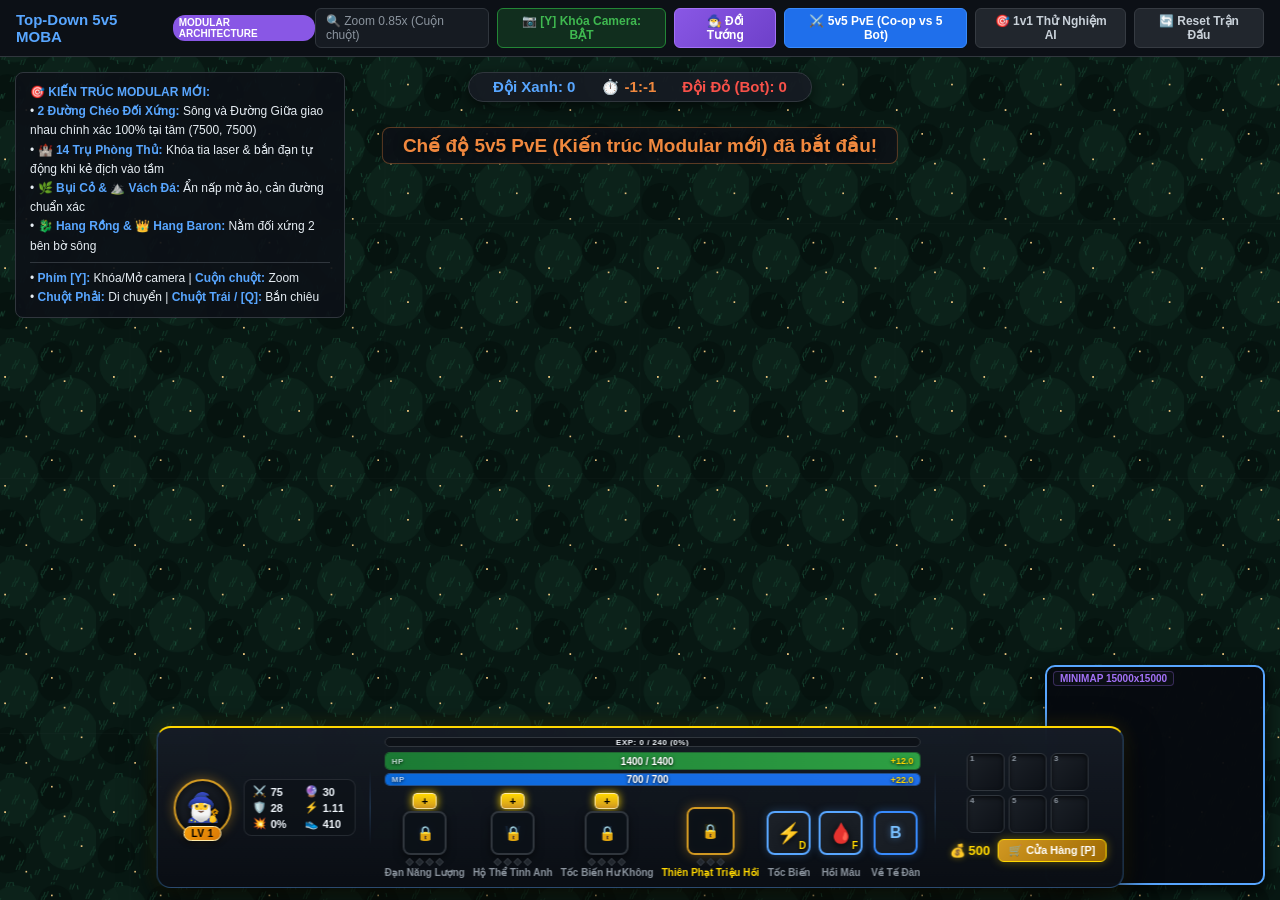
<file: index.html>
<!DOCTYPE html>
<html lang="vi">
<head>
  <meta charset="UTF-8">
  <meta name="viewport" content="width=device-width, initial-scale=1.0">
  <title>Top-Down 5v5 MOBA (Kiến Trúc Modular & Địa Hình Đối Xứng Hoàn Hảo)</title>
  <style>
    * {
      box-sizing: border-box;
      margin: 0;
      padding: 0;
      user-select: none;
    }
    body {
      background: #06090e;
      color: #e6edf3;
      font-family: 'Segoe UI', Tahoma, Geneva, Verdana, sans-serif;
      overflow: hidden;
      display: flex;
      flex-direction: column;
      height: 100vh;
    }
    #header {
      background: rgba(13, 17, 23, 0.95);
      border-bottom: 1px solid #30363d;
      padding: 8px 16px;
      display: flex;
      align-items: center;
      justify-content: space-between;
      z-index: 10;
    }
    .title-box h1 {
      font-size: 15px;
      font-weight: 700;
      color: #58a6ff;
      display: flex;
      align-items: center;
      gap: 8px;
    }
    .badge {
      font-size: 10px;
      padding: 2px 6px;
      border-radius: 12px;
      background: #238636;
      color: #fff;
    }
    .badge-modular {
      background: #8957e5;
      font-weight: 800;
    }
    .controls-bar {
      display: flex;
      gap: 8px;
      align-items: center;
    }
    .btn {
      background: #21262d;
      border: 1px solid #363b42;
      color: #c9d1d9;
      padding: 5px 12px;
      border-radius: 6px;
      font-size: 12px;
      font-weight: 600;
      cursor: pointer;
      transition: all 0.2s;
      display: flex;
      align-items: center;
      gap: 6px;
    }
    .btn:hover {
      background: #30363d;
      border-color: #8b949e;
      color: #fff;
    }
    .btn.active {
      background: #1f6feb;
      border-color: #388bfd;
      color: #fff;
    }
    .btn-cam-locked {
      background: rgba(35, 134, 54, 0.25);
      border-color: #238636;
      color: #3fb950;
    }
    .btn-cam-unlocked {
      background: rgba(210, 153, 34, 0.25);
      border-color: #d29922;
      color: #e3b341;
    }
    .zoom-indicator {
      font-size: 12px;
      color: #8b949e;
      background: #161b22;
      padding: 5px 10px;
      border-radius: 6px;
      border: 1px solid #30363d;
    }
    #game-container {
      position: relative;
      flex: 1;
      width: 100%;
      height: 100%;
      cursor: crosshair;
    }
    canvas#gameCanvas {
      display: block;
      width: 100%;
      height: 100%;
    }
    .edge-indicator {
      position: absolute;
      pointer-events: none;
      background: rgba(88, 166, 255, 0.18);
      transition: opacity 0.15s;
      opacity: 0;
    }
    #edge-top { top: 0; left: 0; right: 0; height: 18px; }
    #edge-bottom { bottom: 0; left: 0; right: 0; height: 18px; }
    #edge-left { top: 0; left: 0; bottom: 0; width: 18px; }
    #edge-right { top: 0; right: 0; bottom: 0; width: 18px; }

    /* =========================================================
       HEX-TECH AAA MOBA HUD CONSOLE (PLAYER BOTTOM CONSOLE)
       ========================================================= */
    #hud {
      position: absolute;
      bottom: 12px;
      left: 50%;
      transform: translateX(-50%);
      display: flex;
      align-items: center;
      background: linear-gradient(180deg, rgba(22, 28, 38, 0.96) 0%, rgba(10, 14, 20, 0.98) 100%);
      backdrop-filter: blur(14px);
      padding: 9px 16px;
      border-radius: 14px;
      border: 1.5px solid rgba(88, 166, 255, 0.35);
      border-top: 2px solid #ffd700;
      pointer-events: auto;
      box-shadow: 0 12px 35px rgba(0, 0, 0, 0.85), 0 0 20px rgba(255, 215, 0, 0.15);
      gap: 14px;
      z-index: 50;
      user-select: none;
    }

    .hud-vertical-divider {
      width: 1px;
      height: 75px;
      background: linear-gradient(180deg, transparent, rgba(88, 166, 255, 0.3), transparent);
    }

    /* 1. Champion Section (Left) */
    .hud-champion-section {
      display: flex;
      align-items: center;
      gap: 12px;
    }
    .hud-avatar-frame {
      position: relative;
      width: 58px;
      height: 58px;
      border-radius: 50%;
      background: linear-gradient(135deg, #1f242c, #0d1117);
      border: 2.5px solid #d29922;
      box-shadow: inset 0 0 10px rgba(0, 0, 0, 0.8), 0 0 12px rgba(210, 153, 34, 0.45);
      display: flex;
      align-items: center;
      justify-content: center;
      flex-shrink: 0;
    }
    .hud-avatar-inner {
      font-size: 28px;
      line-height: 1;
      filter: drop-shadow(0 2px 4px rgba(0, 0, 0, 0.6));
    }
    .hud-level-badge {
      position: absolute;
      bottom: -6px;
      left: 50%;
      transform: translateX(-50%);
      background: linear-gradient(135deg, #f59e0b, #d97706);
      color: #000;
      font-weight: 900;
      font-size: 10px;
      padding: 1px 7px;
      border-radius: 8px;
      border: 1px solid #ffeaa7;
      box-shadow: 0 2px 5px rgba(0, 0, 0, 0.6);
      white-space: nowrap;
      letter-spacing: 0.5px;
    }
    .hud-stats-panel {
      display: grid;
      grid-template-columns: repeat(2, 1fr);
      gap: 3px 10px;
      background: rgba(13, 17, 23, 0.6);
      padding: 5px 8px;
      border-radius: 8px;
      border: 1px solid rgba(48, 54, 61, 0.7);
    }
    .hud-stat-item {
      display: flex;
      align-items: center;
      gap: 4px;
      font-size: 11px;
      color: #c9d1d9;
      font-weight: 700;
      white-space: nowrap;
    }
    .hud-stat-item .stat-icon {
      font-size: 11px;
    }
    .hud-stat-item .stat-val {
      font-weight: 800;
      color: #f0f6fc;
      min-width: 24px;
    }

    /* 2. Center Section (EXP + HP/MP Bars + Skills) */
    .hud-center-section {
      display: flex;
      flex-direction: column;
      align-items: center;
      gap: 5px;
    }
    .exp-bar-box {
      width: 100%;
      height: 10px;
      background: #0d1117;
      border: 1px solid #30363d;
      border-radius: 5px;
      position: relative;
      overflow: hidden;
      display: flex;
      align-items: center;
      justify-content: center;
    }
    .exp-bar-fill {
      position: absolute;
      left: 0;
      top: 0;
      bottom: 0;
      background: linear-gradient(90deg, #8957e5, #388bfd);
      width: 0%;
      transition: width 0.25s ease-out;
    }
    .exp-bar-text {
      position: relative;
      z-index: 2;
      font-size: 8px;
      font-weight: 800;
      color: #f0f6fc;
      text-shadow: 0 1px 2px rgba(0, 0, 0, 0.9);
      user-select: none;
      letter-spacing: 0.5px;
    }

    .hud-resource-bars {
      width: 100%;
      display: flex;
      flex-direction: column;
      gap: 3px;
    }
    .hud-bar-hp, .hud-bar-mana {
      position: relative;
      width: 100%;
      border-radius: 5px;
      overflow: hidden;
      background: #0d1117;
      box-shadow: inset 0 1px 3px rgba(0, 0, 0, 0.8);
    }
    .hud-bar-hp {
      height: 18px;
      border: 1px solid rgba(46, 160, 67, 0.6);
    }
    .hud-bar-mana {
      height: 13px;
      border: 1px solid rgba(56, 139, 253, 0.5);
    }
    .hud-bar-fill {
      position: absolute;
      left: 0;
      top: 0;
      bottom: 0;
      transition: width 0.15s ease-out;
    }
    .hud-bar-fill.hp {
      background: linear-gradient(90deg, #1b7a34, #2ea043);
      z-index: 1;
    }
    .hud-bar-fill.shield {
      background: linear-gradient(90deg, #388bfd, #58a6ff);
      opacity: 0.85;
      z-index: 2;
    }
    .hud-bar-fill.mana {
      background: linear-gradient(90deg, #0969da, #1f6feb);
      z-index: 1;
    }
    .hud-bar-content {
      position: relative;
      z-index: 3;
      display: flex;
      align-items: center;
      justify-content: space-between;
      height: 100%;
      padding: 0 6px;
      font-weight: 800;
      text-shadow: 0 1px 3px rgba(0, 0, 0, 0.95);
    }
    .hud-bar-label {
      font-size: 8px;
      opacity: 0.8;
      letter-spacing: 0.5px;
    }
    .hud-bar-text {
      font-size: 10px;
      color: #fff;
    }
    .hud-bar-regen {
      font-size: 9px;
      color: #ffd700;
    }

    #hud-skills-row {
      display: flex;
      gap: 8px;
      align-items: flex-end;
      margin-top: 2px;
    }
    .skill-slot {
      display: flex;
      flex-direction: column;
      align-items: center;
      gap: 2px;
    }
    .btn-upgrade-skill {
      width: 24px;
      height: 16px;
      border-radius: 4px;
      background: linear-gradient(180deg, #ffd700, #d29922);
      border: 1px solid #ffeaa7;
      color: #000;
      font-size: 11px;
      font-weight: 900;
      cursor: pointer;
      display: none;
      align-items: center;
      justify-content: center;
      transition: transform 0.15s;
      animation: pulseUpgrade 1.1s infinite alternate;
      line-height: 1;
      padding: 0;
      box-shadow: 0 0 8px #ffd700;
    }
    @keyframes pulseUpgrade {
      from { transform: scale(1); box-shadow: 0 0 4px #ffd700; }
      to { transform: scale(1.2); box-shadow: 0 0 12px #ffd700; }
    }
    .btn-upgrade-skill:hover {
      background: #ffeaa7;
      transform: scale(1.3);
    }
    .btn-upgrade-placeholder {
      height: 16px;
      width: 24px;
    }
    .skill-icon {
      width: 44px;
      height: 44px;
      border-radius: 8px;
      background: linear-gradient(145deg, #1c2128, #161b22);
      border: 2px solid #30363d;
      display: flex;
      align-items: center;
      justify-content: center;
      position: relative;
      overflow: hidden;
      box-shadow: inset 0 1px 3px rgba(255, 255, 255, 0.05), 0 3px 8px rgba(0, 0, 0, 0.5);
    }
    .skill-letter {
      font-weight: 900;
      font-size: 16px;
      color: #58a6ff;
      text-shadow: 0 0 6px rgba(88, 166, 255, 0.5);
    }
    .skill-icon-ult {
      width: 48px;
      height: 48px;
      border: 2px solid #d29922;
      box-shadow: inset 0 0 6px rgba(210, 153, 34, 0.4), 0 0 12px rgba(210, 153, 34, 0.4);
    }
    .skill-icon-ult .skill-letter {
      color: #ffd700;
      font-size: 18px;
      text-shadow: 0 0 8px rgba(255, 215, 0, 0.7);
    }
    .skill-icon-recall {
      border: 2px solid #388bfd;
      box-shadow: 0 0 8px rgba(56, 139, 253, 0.35);
    }
    .skill-icon-recall .skill-letter {
      color: #79c0ff;
    }
    .skill-cd {
      position: absolute;
      inset: 0;
      background: rgba(0, 0, 0, 0.8);
      display: flex;
      align-items: center;
      justify-content: center;
      font-size: 14px;
      font-weight: 900;
      color: #f85149;
    }
    .skill-lock {
      position: absolute;
      inset: 0;
      background: rgba(10, 15, 22, 0.88);
      display: flex;
      align-items: center;
      justify-content: center;
      font-size: 14px;
      color: #8b949e;
    }
    .skill-pips {
      display: flex;
      gap: 4px;
      margin-top: 2px;
    }
    .pip {
      width: 6px;
      height: 6px;
      transform: rotate(45deg);
      background: #21262d;
      border: 1px solid #30363d;
      transition: all 0.2s;
    }
    .pip.active {
      background: #ffd700;
      border-color: #f59e0b;
      box-shadow: 0 0 6px #ffd700;
    }
    .skill-key {
      font-size: 10px;
      font-weight: 700;
      color: #8b949e;
      white-space: nowrap;
    }
    .ult-key {
      color: #ffd700;
      font-weight: 800;
    }
    #legend-panel {
      position: absolute;
      top: 15px;
      left: 15px;
      background: rgba(13, 17, 23, 0.92);
      border: 1px solid #30363d;
      border-radius: 8px;
      padding: 10px 14px;
      font-size: 12px;
      line-height: 1.6;
      max-width: 330px;
      pointer-events: none;
    }
    #legend-panel strong {
      color: #58a6ff;
    }
    .score-board {
      position: absolute;
      top: 15px;
      left: 50%;
      transform: translateX(-50%);
      background: rgba(22, 27, 34, 0.94);
      border: 1px solid #30363d;
      border-radius: 20px;
      padding: 5px 24px;
      font-weight: bold;
      font-size: 15px;
      display: flex;
      gap: 16px;
      pointer-events: none;
      box-shadow: 0 4px 14px rgba(0,0,0,0.6);
    }
    .blue-score { color: #58a6ff; }
    .red-score { color: #f85149; }
    #announcement {
      position: absolute;
      top: 70px;
      left: 50%;
      transform: translateX(-50%);
      font-size: 19px;
      font-weight: bold;
      color: #f0883e;
      background: rgba(13, 17, 23, 0.9);
      padding: 6px 20px;
      border-radius: 8px;
      border: 1px solid rgba(240, 136, 62, 0.35);
      text-shadow: 0 0 10px rgba(0,0,0,0.8);
      pointer-events: none;
      opacity: 0;
      transition: opacity 0.25s;
    }

    /* MINIMAP (VUÔNG 1:1 CHỮ X ĐỐI XỨNG HOÀN HẢO) */
    #minimap-wrapper {
      position: absolute;
      bottom: 15px;
      right: 15px;
      width: 220px;
      height: 220px;
      background: rgba(7, 10, 15, 0.96);
      border: 2px solid #58a6ff;
      border-radius: 10px;
      overflow: hidden;
      box-shadow: 0 6px 20px rgba(0, 0, 0, 0.85);
      cursor: crosshair;
    }
    #minimapCanvas {
      display: block;
      width: 100%;
      height: 100%;
    }
    .minimap-tag {
      position: absolute;
      top: 4px;
      left: 6px;
      font-size: 10px;
      font-weight: 800;
      color: #a371f7;
      pointer-events: none;
      background: rgba(13, 17, 23, 0.8);
      padding: 1px 6px;
      border-radius: 4px;
      border: 1px solid rgba(163, 113, 247, 0.3);
    }

    /* 3. Inventory & Economy Section (Right) */
    .hud-right-section {
      display: flex;
      flex-direction: column;
      gap: 6px;
      align-items: center;
    }
    #hud-inv-row {
      display: grid;
      grid-template-columns: repeat(3, 1fr);
      grid-template-rows: repeat(2, 1fr);
      gap: 4px;
    }
    .inv-slot {
      width: 38px;
      height: 38px;
      background: linear-gradient(135deg, #1c2128, #0d1117);
      border: 1.5px solid #30363d;
      border-radius: 6px;
      position: relative;
      display: flex;
      align-items: center;
      justify-content: center;
      cursor: pointer;
      transition: all 0.15s;
      box-shadow: inset 0 2px 4px rgba(0, 0, 0, 0.6);
    }
    .inv-slot.has-item {
      border-color: #58a6ff;
      background: rgba(31, 111, 235, 0.15);
      box-shadow: 0 0 6px rgba(88, 166, 255, 0.3);
    }
    .inv-slot:hover {
      border-color: #ffd700;
      transform: translateY(-2px);
      box-shadow: 0 0 10px rgba(255, 215, 0, 0.4);
    }
    .inv-key {
      position: absolute;
      top: 1px;
      left: 2px;
      font-size: 8px;
      font-weight: 900;
      color: #8b949e;
      pointer-events: none;
      line-height: 1;
    }
    .inv-icon {
      font-size: 16px;
      pointer-events: none;
    }
    .inv-badge {
      position: absolute;
      bottom: 1px;
      right: 2px;
      font-size: 9px;
      font-weight: 900;
      background: #f59e0b;
      color: #000;
      padding: 0 3px;
      border-radius: 3px;
      pointer-events: none;
      line-height: 1.2;
    }
    .inv-cd {
      position: absolute;
      inset: 0;
      background: rgba(0, 0, 0, 0.85);
      display: flex;
      align-items: center;
      justify-content: center;
      font-size: 12px;
      font-weight: 900;
      color: #f85149;
      border-radius: 5px;
      pointer-events: none;
    }

    .hud-economy-bar {
      width: 100%;
      display: flex;
      align-items: center;
      justify-content: space-between;
      gap: 8px;
    }
    .gold-badge {
      display: flex;
      align-items: center;
      gap: 3px;
      font-size: 13px;
      font-weight: 900;
      color: #ffd700;
      text-shadow: 0 0 6px rgba(255, 215, 0, 0.4);
      white-space: nowrap;
    }
    .btn-shop {
      background: linear-gradient(135deg, #d29922, #9e6a03);
      border: 1.5px solid #ffd700;
      color: #fff;
      font-size: 11px;
      font-weight: 800;
      padding: 4px 10px;
      border-radius: 6px;
      box-shadow: 0 0 10px rgba(255, 215, 0, 0.35);
      cursor: pointer;
      transition: all 0.15s;
      white-space: nowrap;
    }
    .btn-shop:hover {
      background: linear-gradient(135deg, #f59e0b, #d29922);
      transform: scale(1.05);
      box-shadow: 0 0 14px rgba(255, 215, 0, 0.6);
    }

    /* =========================================================
       LUXURY HEXTECH SHOP MODAL (980x640px)
       ========================================================= */
    #shop-modal {
      position: absolute;
      top: 50%;
      left: 50%;
      transform: translate(-50%, -50%);
      width: 980px;
      max-width: 96vw;
      height: 640px;
      max-height: 92vh;
      background: rgba(11, 15, 22, 0.98);
      backdrop-filter: blur(16px);
      border: 2px solid #58a6ff;
      border-top: 3px solid #ffd700;
      border-radius: 14px;
      box-shadow: 0 25px 60px rgba(0, 0, 0, 0.95), 0 0 25px rgba(88, 166, 255, 0.25);
      display: flex;
      flex-direction: column;
      z-index: 100;
      overflow: hidden;
    }
    .shop-header {
      display: flex;
      align-items: center;
      justify-content: space-between;
      padding: 12px 20px;
      background: linear-gradient(90deg, #161b22, #0d1117);
      border-bottom: 1.5px solid rgba(88, 166, 255, 0.3);
    }
    .shop-title {
      display: flex;
      align-items: center;
      gap: 10px;
      color: #58a6ff;
    }
    .shop-title h2 {
      font-size: 15px;
      font-weight: 800;
      letter-spacing: 0.5px;
      margin: 0;
      color: #f0f6fc;
      text-shadow: 0 0 8px rgba(88, 166, 255, 0.5);
    }
    .shop-title-badge {
      font-size: 9px;
      font-weight: 800;
      padding: 2px 6px;
      border-radius: 4px;
      background: rgba(88, 166, 255, 0.15);
      border: 1px solid rgba(88, 166, 255, 0.3);
      color: #79c0ff;
    }
    .shop-header-status {
      display: flex;
      align-items: center;
      gap: 16px;
    }
    .fountain-status {
      font-size: 11px;
      font-weight: 800;
      padding: 4px 12px;
      border-radius: 20px;
      letter-spacing: 0.5px;
    }
    .fountain-status.in {
      background: rgba(35, 134, 54, 0.25);
      color: #3fb950;
      border: 1px solid #2ea043;
      box-shadow: 0 0 8px rgba(46, 160, 67, 0.35);
    }
    .fountain-status.out {
      background: rgba(218, 54, 51, 0.25);
      color: #f85149;
      border: 1px solid #da3633;
      box-shadow: 0 0 8px rgba(218, 54, 51, 0.35);
    }
    .shop-gold {
      display: flex;
      align-items: center;
      gap: 4px;
      font-size: 15px;
      font-weight: 900;
      color: #ffd700;
      text-shadow: 0 0 8px rgba(255, 215, 0, 0.5);
    }
    .btn-close-shop {
      background: #21262d;
      border: 1px solid #30363d;
      color: #8b949e;
      font-size: 14px;
      font-weight: bold;
      cursor: pointer;
      width: 28px;
      height: 28px;
      border-radius: 6px;
      display: flex;
      align-items: center;
      justify-content: center;
      transition: all 0.2s;
    }
    .btn-close-shop:hover {
      background: #da3633;
      color: #fff;
      border-color: #f85149;
    }
    .shop-body {
      display: flex;
      flex: 1;
      overflow: hidden;
    }
    .shop-sidebar {
      width: 190px;
      background: rgba(10, 14, 20, 0.9);
      border-right: 1.5px solid #30363d;
      padding: 14px 10px;
      display: flex;
      flex-direction: column;
      gap: 6px;
      overflow-y: auto;
    }
    .shop-sidebar-title {
      font-size: 10px;
      font-weight: 800;
      color: #8b949e;
      letter-spacing: 1px;
      margin-bottom: 4px;
      padding-left: 4px;
    }
    .shop-tier-group {
      display: grid;
      grid-template-columns: repeat(2, 1fr);
      gap: 5px;
      margin-bottom: 10px;
    }
    .shop-tier-tab {
      padding: 7px 4px;
      background: #161b22;
      border: 1px solid #30363d;
      color: #8b949e;
      font-size: 11px;
      font-weight: 800;
      border-radius: 6px;
      cursor: pointer;
      text-align: center;
      transition: all 0.15s;
    }
    .shop-tier-tab.active, .shop-tier-tab:hover {
      background: #238636;
      border-color: #2ea043;
      color: #fff;
      box-shadow: 0 0 8px rgba(46, 160, 67, 0.4);
    }
    .shop-tab {
      padding: 9px 12px;
      background: #161b22;
      border: 1px solid #30363d;
      color: #c9d1d9;
      font-size: 12px;
      font-weight: 700;
      border-radius: 6px;
      cursor: pointer;
      text-align: left;
      transition: all 0.15s;
      display: flex;
      align-items: center;
      gap: 8px;
    }
    .shop-tab.active, .shop-tab:hover {
      background: #1f6feb;
      border-color: #388bfd;
      color: #fff;
      box-shadow: 0 0 10px rgba(56, 139, 253, 0.4);
    }
    .shop-catalog-panel {
      flex: 1;
      padding: 14px 18px;
      overflow-y: auto;
      border-right: 1.5px solid #30363d;
      display: flex;
      flex-direction: column;
    }
    .shop-catalog-title {
      font-size: 11px;
      font-weight: 800;
      color: #8b949e;
      margin-bottom: 12px;
      letter-spacing: 0.5px;
    }
    .shop-item-grid {
      display: grid;
      grid-template-columns: repeat(auto-fill, minmax(136px, 1fr));
      gap: 10px;
    }
    .shop-card {
      background: linear-gradient(145deg, #1c2128, #161b22);
      border: 1px solid #30363d;
      border-radius: 8px;
      padding: 8px 10px;
      cursor: pointer;
      display: flex;
      align-items: center;
      gap: 9px;
      transition: all 0.15s;
      box-shadow: 0 2px 6px rgba(0, 0, 0, 0.4);
    }
    .shop-card:hover {
      border-color: #58a6ff;
      background: linear-gradient(145deg, #262c36, #1c2128);
      transform: translateY(-2px);
      box-shadow: 0 4px 12px rgba(88, 166, 255, 0.25);
    }
    .shop-card.selected {
      border-color: #ffd700;
      background: linear-gradient(145deg, rgba(255, 215, 0, 0.15), #161b22);
      box-shadow: 0 0 14px rgba(255, 215, 0, 0.4);
    }
    .shop-card.cannot-afford {
      opacity: 0.5;
    }
    .shop-card-icon {
      font-size: 24px;
      flex-shrink: 0;
    }
    .shop-card-info {
      overflow: hidden;
      flex: 1;
    }
    .shop-card-top {
      display: flex;
      align-items: center;
      justify-content: space-between;
      gap: 4px;
    }
    .shop-card-name {
      font-size: 11px;
      font-weight: bold;
      color: #f0f6fc;
      white-space: nowrap;
      overflow: hidden;
      text-overflow: ellipsis;
    }
    .shop-card-tier {
      font-size: 8px;
      font-weight: 900;
      padding: 1px 4px;
      border-radius: 3px;
      line-height: 1.2;
      flex-shrink: 0;
    }
    .tier-1 { background: #30363d; color: #8b949e; }
    .tier-2 { background: #1f6feb; color: #fff; }
    .tier-3 { background: #8957e5; color: #fff; }
    .shop-card-cost {
      font-size: 11px;
      font-weight: 800;
      color: #ffd700;
      display: flex;
      align-items: center;
      gap: 4px;
      margin-top: 2px;
    }
    .cost-original {
      opacity: 0.55;
      font-size: 10px;
      text-decoration: line-through;
      color: #8b949e;
    }

    /* 4. Preview Panel (Right) */
    .shop-preview-panel {
      width: 310px;
      background: rgba(10, 14, 20, 0.95);
      padding: 16px;
      display: flex;
      flex-direction: column;
      justify-content: space-between;
      overflow-y: auto;
    }
    .shop-preview-header {
      font-size: 11px;
      font-weight: 800;
      color: #8b949e;
      letter-spacing: 1px;
      margin-bottom: 10px;
    }
    .preview-pedestal {
      display: flex;
      flex-direction: column;
      align-items: center;
      margin-bottom: 8px;
    }
    .preview-big-icon {
      font-size: 42px;
      width: 68px;
      height: 68px;
      border-radius: 50%;
      background: radial-gradient(circle, rgba(88, 166, 255, 0.2) 0%, transparent 70%);
      border: 1.5px solid rgba(88, 166, 255, 0.35);
      display: flex;
      align-items: center;
      justify-content: center;
      margin-bottom: 6px;
      box-shadow: 0 0 15px rgba(88, 166, 255, 0.2);
    }
    .preview-item-name {
      font-size: 16px;
      font-weight: 900;
      color: #58a6ff;
      text-align: center;
    }
    .preview-item-cost {
      font-size: 14px;
      font-weight: 900;
      color: #ffd700;
      text-align: center;
      margin-bottom: 10px;
    }
    .preview-item-desc {
      font-size: 11px;
      color: #c9d1d9;
      line-height: 1.5;
      background: #161b22;
      padding: 10px;
      border-radius: 8px;
      border: 1px solid #30363d;
      margin-bottom: 8px;
      min-height: 65px;
    }
    .recipe-section-title {
      font-size: 10px;
      font-weight: 800;
      color: #8b949e;
      letter-spacing: 0.5px;
      margin: 8px 0 4px 0;
    }
    .recipe-items-row {
      display: flex;
      gap: 6px;
      flex-wrap: wrap;
      margin-bottom: 6px;
    }
    .recipe-mini-card {
      display: flex;
      flex-direction: column;
      align-items: center;
      background: #161b22;
      border: 1px solid #30363d;
      border-radius: 6px;
      padding: 4px 6px;
      cursor: pointer;
      min-width: 60px;
      max-width: 82px;
      text-align: center;
      transition: all 0.15s;
      position: relative;
    }
    .recipe-mini-card:hover {
      border-color: #58a6ff;
      background: #21262d;
      transform: translateY(-2px);
    }
    .recipe-mini-card.owned {
      border-color: #2ea043;
      background: rgba(46, 160, 67, 0.18);
      box-shadow: 0 0 6px rgba(46, 160, 67, 0.35);
    }
    .recipe-mini-icon { font-size: 17px; }
    .recipe-mini-name {
      font-size: 9px;
      font-weight: 700;
      color: #c9d1d9;
      white-space: nowrap;
      overflow: hidden;
      text-overflow: ellipsis;
      width: 100%;
    }
    .recipe-mini-cost {
      font-size: 9px;
      font-weight: 800;
      color: #ffd700;
    }
    .recipe-owned-tag {
      font-size: 8px;
      font-weight: 800;
      color: #3fb950;
      margin-top: 1px;
    }
    .btn-shop-buy {
      width: 100%;
      padding: 11px;
      background: linear-gradient(135deg, #238636, #2ea043);
      border: 1px solid #3fb950;
      color: #fff;
      font-size: 13px;
      font-weight: 900;
      border-radius: 8px;
      cursor: pointer;
      transition: all 0.2s;
      margin-top: 6px;
      box-shadow: 0 0 12px rgba(46, 160, 67, 0.35);
    }
    .btn-shop-buy:disabled {
      background: #21262d;
      border-color: #363b42;
      color: #8b949e;
      box-shadow: none;
      cursor: not-allowed;
    }
    .btn-shop-buy:not(:disabled):hover {
      background: linear-gradient(135deg, #2ea043, #3fb950);
      transform: scale(1.02);
      box-shadow: 0 0 16px rgba(46, 160, 67, 0.6);
    }
    .shop-inventory-section {
      margin-top: 12px;
      border-top: 1px solid #30363d;
      padding-top: 10px;
    }
    .shop-inventory-title {
      font-size: 10px;
      font-weight: 800;
      color: #8b949e;
      margin-bottom: 8px;
    }
    .shop-inv-grid {
      display: grid;
      grid-template-columns: repeat(6, 1fr);
      gap: 4px;
      margin-bottom: 8px;
    }
    .shop-inv-slot {
      height: 36px;
      background: #161b22;
      border: 1px solid #30363d;
      border-radius: 6px;
      display: flex;
      align-items: center;
      justify-content: center;
      font-size: 16px;
      cursor: pointer;
      position: relative;
      transition: all 0.15s;
    }
    .shop-inv-slot:hover { border-color: #58a6ff; }
    .shop-inv-slot.selected-slot {
      border-color: #f85149;
      box-shadow: 0 0 8px rgba(248, 81, 73, 0.4);
    }
    .shop-inv-slot .slot-badge {
      position: absolute;
      bottom: 1px;
      right: 1px;
      font-size: 8px;
      background: #f59e0b;
      color: #000;
      padding: 0 2px;
      border-radius: 3px;
      font-weight: 800;
    }
    .shop-inv-slot .slot-empty {
      font-size: 10px;
      color: #484f58;
      font-weight: bold;
    }
    .btn-shop-sell {
      width: 100%;
      padding: 8px;
      background: linear-gradient(135deg, #da3633, #b62324);
      border: 1px solid #f85149;
      color: #fff;
      font-size: 12px;
      font-weight: 800;
      border-radius: 6px;
      cursor: pointer;
      transition: all 0.15s;
    }
    .btn-shop-sell:disabled {
      background: #21262d;
      border-color: #363b42;
      color: #8b949e;
      cursor: not-allowed;
    }
    .btn-shop-sell:not(:disabled):hover {
      background: #f85149;
      box-shadow: 0 0 10px rgba(248, 81, 73, 0.5);
    }

    /* =========================================================
       HEXTECH CHAMPION SELECT MODAL & HUD BUFF BADGES
       ========================================================= */
    #champ-select-modal {
      position: absolute;
      top: 50%;
      left: 50%;
      transform: translate(-50%, -50%);
      width: 980px;
      max-width: 96vw;
      max-height: 90vh;
      display: flex;
      flex-direction: column;
      background: linear-gradient(180deg, #161b22 0%, #0d1117 100%);
      border: 1.5px solid #d29922;
      border-radius: 12px;
      box-shadow: 0 16px 45px rgba(0, 0, 0, 0.9), 0 0 25px rgba(210, 153, 34, 0.3);
      z-index: 120;
      overflow: hidden;
    }

    .champ-select-content {
      max-width: 980px !important;
      width: 94% !important;
      max-height: 90vh !important;
      display: flex !important;
      flex-direction: column !important;
      background: linear-gradient(180deg, #161b22 0%, #0d1117 100%) !important;
      border: 1.5px solid #d29922 !important;
      box-shadow: 0 16px 45px rgba(0, 0, 0, 0.9), 0 0 25px rgba(210, 153, 34, 0.3) !important;
    }

    .champ-grid {
      display: grid;
      grid-template-columns: repeat(auto-fit, minmax(230px, 1fr));
      gap: 12px;
      padding: 16px;
      overflow-y: auto;
      flex: 1;
    }

    @media (max-width: 900px) {
      .champ-grid {
        grid-template-columns: repeat(2, 1fr);
      }
    }

    .champ-card {
      background: #161b22;
      border: 1.5px solid #30363d;
      border-radius: 10px;
      padding: 14px;
      display: flex;
      flex-direction: column;
      gap: 10px;
      cursor: pointer;
      transition: all 0.22s ease-in-out;
      position: relative;
    }

    .champ-card:hover {
      border-color: #58a6ff;
      transform: translateY(-3px);
      box-shadow: 0 6px 18px rgba(0, 0, 0, 0.6);
    }

    .champ-card.active {
      border-color: #ffd700;
      background: linear-gradient(180deg, rgba(210, 153, 34, 0.12) 0%, rgba(22, 27, 34, 0.95) 100%);
      box-shadow: 0 0 20px rgba(255, 215, 0, 0.35);
      transform: translateY(-4px);
    }

    .champ-card-header {
      display: flex;
      flex-direction: column;
      align-items: center;
      text-align: center;
      gap: 6px;
    }

    .champ-role-badge {
      font-size: 10px;
      font-weight: 800;
      letter-spacing: 0.8px;
      padding: 2px 8px;
      border-radius: 12px;
      text-transform: uppercase;
    }
    .badge-mage { background: rgba(137, 87, 229, 0.25); color: #a371f7; border: 1px solid #8957e5; }
    .badge-adc { background: rgba(56, 139, 253, 0.25); color: #79c0ff; border: 1px solid #388bfd; }
    .badge-assassin { background: rgba(46, 160, 67, 0.25); color: #56d364; border: 1px solid #2ea043; }
    .badge-tank { background: rgba(210, 153, 34, 0.25); color: #e3b341; border: 1px solid #d29922; }
    .badge-support { background: rgba(236, 72, 153, 0.25); color: #f472b6; border: 1px solid #ec4899; }
    .badge-fighter { background: rgba(31, 111, 235, 0.25); color: #79c0ff; border: 1px solid #1f6feb; }

    .champ-card-avatar {
      width: 58px;
      height: 58px;
      border-radius: 50%;
      display: flex;
      align-items: center;
      justify-content: center;
      font-size: 30px;
      border: 2px solid rgba(255, 255, 255, 0.3);
      box-shadow: 0 4px 12px rgba(0, 0, 0, 0.5);
    }

    .champ-card-name {
      font-size: 15px;
      font-weight: 800;
      color: #f0f6fc;
      margin: 0;
    }

    .champ-card-title {
      font-size: 11px;
      color: #8b949e;
    }

    .champ-skills-list {
      display: flex;
      flex-direction: column;
      gap: 6px;
      background: rgba(13, 17, 23, 0.7);
      padding: 8px;
      border-radius: 6px;
      border: 1px solid #21262d;
      font-size: 11px;
      line-height: 1.35;
    }

    .champ-skill-row {
      color: #c9d1d9;
    }
    .champ-skill-row strong {
      color: #e6edf3;
    }

    .c-key {
      display: inline-block;
      background: #21262d;
      color: #58a6ff;
      border: 1px solid #30363d;
      border-radius: 3px;
      font-size: 9px;
      font-weight: 800;
      padding: 1px 4px;
      margin-right: 4px;
    }
    .c-key.ult {
      color: #ffd700;
      border-color: #d29922;
      background: rgba(210, 153, 34, 0.2);
    }

    .champ-card-passive {
      font-size: 11px;
      color: #8b949e;
      line-height: 1.3;
      padding: 6px 8px;
      background: rgba(22, 27, 34, 0.5);
      border-radius: 4px;
      border-left: 2px solid #58a6ff;
    }

    .champ-select-footer {
      display: flex;
      align-items: center;
      justify-content: space-between;
      padding: 12px 18px;
      background: #161b22;
      border-top: 1px solid #30363d;
      border-radius: 0 0 12px 12px;
    }

    .btn-lock-champ {
      background: linear-gradient(135deg, #238636, #2ea043);
      border: 1px solid #3fb950;
      color: #fff;
      font-size: 13px;
      font-weight: 800;
      padding: 9px 22px;
      border-radius: 6px;
      cursor: pointer;
      box-shadow: 0 0 14px rgba(46, 160, 67, 0.4);
      transition: all 0.2s;
    }

    .btn-lock-champ:hover {
      background: linear-gradient(135deg, #2ea043, #3fb950);
      transform: scale(1.03);
      box-shadow: 0 0 18px rgba(46, 160, 67, 0.6);
    }

    /* HUD Buff Badges */
    #hud-buffs-container {
      display: flex;
      gap: 6px;
      position: absolute;
      top: -36px;
      left: 20px;
      z-index: 20;
    }

    .hud-buff-badge {
      font-size: 11px;
      font-weight: 800;
      padding: 3px 8px;
      border-radius: 4px;
      letter-spacing: 0.3px;
      user-select: none;
      display: flex;
      align-items: center;
      gap: 5px;
      border: 1px solid rgba(255, 255, 255, 0.2);
      box-shadow: 0 2px 8px rgba(0, 0, 0, 0.4);
      animation: buffPulse 2.5s infinite ease-in-out;
    }

    .buff-dragon {
      background: linear-gradient(135deg, rgba(235, 87, 87, 0.35), rgba(242, 153, 74, 0.45));
      border-color: #f2994a;
      color: #ffdda1;
    }

    .buff-baron {
      background: linear-gradient(135deg, rgba(142, 45, 226, 0.4), rgba(74, 0, 224, 0.5));
      border-color: #a371f7;
      color: #e0c3fc;
      animation: pulseBaron 1.5s infinite alternate;
    }

    @keyframes pulseBaron {
      0% { box-shadow: 0 0 6px rgba(163, 113, 247, 0.3); }
      100% { box-shadow: 0 0 16px rgba(163, 113, 247, 0.75); }
    }

    .btn-champ {
      background: linear-gradient(135deg, #8957e5, #6e40c9) !important;
      border-color: #a371f7 !important;
      color: #fff !important;
    }
    .btn-champ:hover {
      background: linear-gradient(135deg, #9e6cf2, #8957e5) !important;
      box-shadow: 0 0 12px rgba(163, 113, 247, 0.5) !important;
    }

    /* Summoner Spells D & F */
    .skill-icon-summoner {
      width: 44px;
      height: 44px;
      border-radius: 8px;
      background: linear-gradient(145deg, #1c2128, #161b22);
      border: 2px solid #58a6ff;
      display: flex;
      align-items: center;
      justify-content: center;
      position: relative;
      overflow: hidden;
      cursor: pointer;
      box-shadow: 0 0 8px rgba(88, 166, 255, 0.25);
      transition: all 0.15s ease;
    }
    .skill-icon-summoner:hover {
      border-color: #79c0ff;
      transform: translateY(-2px);
      box-shadow: 0 0 12px rgba(88, 166, 255, 0.5);
    }
    .summoner-icon {
      font-size: 20px;
      filter: drop-shadow(0 2px 4px rgba(0, 0, 0, 0.8));
    }
    .skill-icon-summoner .skill-letter {
      position: absolute;
      bottom: 2px;
      right: 3px;
      font-size: 10px;
      font-weight: 900;
      color: #ffd700;
      text-shadow: 0 1px 3px #000;
    }

    /* SCOREBOARD MODAL (TAB) */
    #scoreboard-modal {
      position: absolute;
      top: 0; left: 0; width: 100%; height: 100%;
      background: rgba(13, 17, 23, 0.82);
      backdrop-filter: blur(8px);
      display: flex;
      align-items: center;
      justify-content: center;
      z-index: 1200;
      animation: fadeIn 0.15s ease-out;
    }
    .scoreboard-container {
      width: 1060px;
      max-width: 95vw;
      background: linear-gradient(180deg, #161b22, #0d1117);
      border: 2px solid #30363d;
      border-radius: 12px;
      padding: 16px 20px;
      box-shadow: 0 12px 36px rgba(0, 0, 0, 0.8), 0 0 24px rgba(56, 139, 253, 0.15);
      color: #c9d1d9;
      font-family: inherit;
    }
    .scoreboard-header {
      display: flex;
      justify-content: space-between;
      align-items: center;
      border-bottom: 1.5px solid #30363d;
      padding-bottom: 10px;
      margin-bottom: 14px;
    }
    .scoreboard-title {
      display: flex;
      align-items: center;
      gap: 10px;
    }
    .scoreboard-title h2 {
      margin: 0;
      font-size: 18px;
      color: #ffd700;
      letter-spacing: 1px;
    }
    .scoreboard-sub {
      font-size: 12px;
      color: #8b949e;
      background: rgba(110, 118, 129, 0.15);
      padding: 3px 8px;
      border-radius: 4px;
      border: 1px solid #30363d;
    }
    .scoreboard-teams-score {
      display: flex;
      align-items: center;
      gap: 12px;
      font-size: 26px;
      font-weight: 900;
    }
    .team-score-blue { color: #58a6ff; text-shadow: 0 0 10px rgba(88, 166, 255, 0.6); }
    .team-score-red { color: #f85149; text-shadow: 0 0 10px rgba(248, 81, 73, 0.6); }
    .score-separator { color: #8b949e; font-size: 20px; }

    .scoreboard-body {
      display: flex;
      flex-direction: column;
      gap: 14px;
    }
    .scoreboard-team-box {
      border-radius: 8px;
      border: 1px solid #30363d;
      overflow: hidden;
      background: rgba(22, 27, 34, 0.6);
    }
    .blue-team-box { border-left: 4px solid #58a6ff; }
    .red-team-box { border-left: 4px solid #f85149; }

    .team-header {
      display: flex;
      justify-content: space-between;
      align-items: center;
      padding: 6px 14px;
      font-size: 13px;
      font-weight: bold;
    }
    .blue-header { background: rgba(56, 139, 253, 0.12); color: #58a6ff; }
    .red-header { background: rgba(248, 81, 73, 0.12); color: #f85149; }
    .team-total-gold { color: #ffd700; font-size: 12px; }

    .scoreboard-table-header {
      display: grid;
      grid-template-columns: 200px 70px 110px 60px 85px 1fr;
      padding: 6px 14px;
      font-size: 11px;
      color: #8b949e;
      background: rgba(13, 17, 23, 0.5);
      border-top: 1px solid #21262d;
      border-bottom: 1px solid #21262d;
      font-weight: 600;
      text-transform: uppercase;
    }

    .scoreboard-rows {
      display: flex;
      flex-direction: column;
    }
    .scoreboard-row {
      display: grid;
      grid-template-columns: 200px 70px 110px 60px 85px 1fr;
      align-items: center;
      padding: 6px 14px;
      border-bottom: 1px solid rgba(48, 54, 61, 0.4);
      font-size: 13px;
      transition: background 0.15s;
    }
    .scoreboard-row:hover {
      background: rgba(110, 118, 129, 0.08);
    }
    .scoreboard-row.sb-row-player {
      background: rgba(210, 153, 34, 0.12);
      border-left: 3px solid #ffd700;
    }
    .sb-col-hero {
      display: flex;
      align-items: center;
      gap: 8px;
    }
    .sb-avatar {
      width: 28px;
      height: 28px;
      border-radius: 50%;
      display: flex;
      align-items: center;
      justify-content: center;
      font-size: 16px;
      border: 1px solid #30363d;
    }
    .sb-hero-info {
      display: flex;
      flex-direction: column;
    }
    .sb-name {
      font-size: 12px;
      font-weight: 600;
      color: #e6edf3;
      display: flex;
      align-items: center;
      gap: 4px;
    }
    .sb-lvl {
      font-size: 10px;
      color: #8b949e;
    }
    .sb-badge-player {
      background: #ffd700;
      color: #000;
      font-size: 9px;
      font-weight: 900;
      padding: 1px 4px;
      border-radius: 3px;
    }
    .sb-col-spells {
      display: flex;
      gap: 4px;
    }
    .sb-spell-icon {
      width: 22px;
      height: 22px;
      border-radius: 4px;
      background: #21262d;
      border: 1px solid #30363d;
      display: flex;
      align-items: center;
      justify-content: center;
      font-size: 12px;
    }
    .sb-col-kda {
      font-size: 12px;
      color: #c9d1d9;
    }
    .sb-k { color: #58a6ff; font-weight: bold; }
    .sb-d { color: #f85149; }
    .sb-a { color: #3fb950; }
    .sb-col-cs { color: #8b949e; font-size: 12px; }
    .sb-col-gold { color: #ffd700; font-weight: 600; font-size: 12px; }
    .sb-col-items {
      display: flex;
      gap: 4px;
    }
    .sb-item-slot {
      width: 26px;
      height: 26px;
      border-radius: 4px;
      border: 1px solid #30363d;
      background: #161b22;
      display: flex;
      align-items: center;
      justify-content: center;
      font-size: 13px;
    }
    .sb-item-slot.has-item {
      border-color: #58a6ff;
      background: #21262d;
      box-shadow: 0 0 4px rgba(88, 166, 255, 0.2);
    }
    .sb-item-slot.empty {
      border-style: dashed;
      opacity: 0.4;
    }

    /* VICTORY / DEFEAT MODAL */
    #victory-modal {
      position: absolute;
      top: 0; left: 0; width: 100%; height: 100%;
      background: rgba(10, 12, 16, 0.88);
      backdrop-filter: blur(10px);
      display: flex;
      align-items: center;
      justify-content: center;
      z-index: 1300;
      animation: fadeIn 0.3s ease-out;
    }
    .victory-card {
      width: 860px;
      max-width: 95vw;
      background: linear-gradient(180deg, #1c2128, #0d1117);
      border-radius: 16px;
      padding: 24px 30px;
      display: flex;
      flex-direction: column;
      gap: 16px;
      box-shadow: 0 16px 48px rgba(0, 0, 0, 0.9);
      animation: popIn 0.35s cubic-bezier(0.175, 0.885, 0.32, 1.275);
    }
    .card-win {
      border: 2px solid #3fb950;
      box-shadow: 0 0 35px rgba(63, 185, 80, 0.35);
    }
    .card-lose {
      border: 2px solid #f85149;
      box-shadow: 0 0 35px rgba(248, 81, 73, 0.35);
    }
    .victory-banner {
      text-align: center;
    }
    .victory-title {
      font-size: 42px;
      font-weight: 900;
      letter-spacing: 3px;
      text-transform: uppercase;
      margin: 0;
      line-height: 1.1;
    }
    .victory-win {
      color: #3fb950;
      text-shadow: 0 0 20px rgba(63, 185, 80, 0.8), 0 0 40px rgba(63, 185, 80, 0.4);
    }
    .victory-lose {
      color: #f85149;
      text-shadow: 0 0 20px rgba(248, 81, 73, 0.8), 0 0 40px rgba(248, 81, 73, 0.4);
    }
    .victory-subtitle {
      font-size: 14px;
      color: #8b949e;
      margin-top: 6px;
    }

    /* MVP Showcase */
    .mvp-showcase {
      display: flex;
      align-items: center;
      gap: 16px;
      background: linear-gradient(90deg, rgba(210, 153, 34, 0.2), rgba(210, 153, 34, 0.05));
      border: 1.5px solid #d29922;
      border-radius: 10px;
      padding: 12px 18px;
      position: relative;
    }
    .mvp-badge {
      position: absolute;
      top: -10px;
      left: 16px;
      background: linear-gradient(180deg, #ffd700, #d29922);
      color: #000;
      font-size: 10px;
      font-weight: 900;
      padding: 2px 8px;
      border-radius: 4px;
      box-shadow: 0 0 8px rgba(255, 215, 0, 0.6);
    }
    .mvp-hero-info {
      display: flex;
      align-items: center;
      gap: 12px;
      margin-top: 2px;
    }
    .mvp-avatar {
      width: 44px;
      height: 44px;
      border-radius: 50%;
      border: 2px solid #ffd700;
      display: flex;
      align-items: center;
      justify-content: center;
      font-size: 24px;
      box-shadow: 0 0 12px rgba(255, 215, 0, 0.5);
    }
    .mvp-name {
      font-size: 16px;
      font-weight: bold;
      color: #ffd700;
    }
    .mvp-stats {
      font-size: 12px;
      color: #c9d1d9;
      margin-top: 2px;
    }

    /* Stats Tabs & Bars */
    .victory-stats-section {
      display: flex;
      flex-direction: column;
      gap: 10px;
      background: rgba(13, 17, 23, 0.5);
      border-radius: 10px;
      border: 1px solid #30363d;
      padding: 12px 16px;
    }
    .stats-tabs {
      display: flex;
      gap: 8px;
    }
    .stats-tab-btn {
      padding: 6px 14px;
      border-radius: 6px;
      border: 1px solid #30363d;
      background: #21262d;
      color: #c9d1d9;
      font-size: 12px;
      font-weight: 600;
      cursor: pointer;
      transition: all 0.15s;
    }
    .stats-tab-btn:hover {
      background: #30363d;
      border-color: #8b949e;
    }
    .stats-tab-btn.active {
      background: #388bfd;
      border-color: #58a6ff;
      color: #fff;
      box-shadow: 0 0 10px rgba(56, 139, 253, 0.4);
    }
    .stats-bars-container {
      display: flex;
      flex-direction: column;
      gap: 6px;
      max-height: 240px;
      overflow-y: auto;
      padding-right: 4px;
    }
    .stat-bar-row {
      display: flex;
      align-items: center;
      gap: 12px;
      padding: 4px 6px;
      border-radius: 6px;
      background: rgba(22, 27, 34, 0.5);
    }
    .stat-bar-row.is-player {
      background: rgba(210, 153, 34, 0.15);
      border: 1px solid rgba(255, 215, 0, 0.3);
    }
    .stat-bar-row.is-mvp {
      border: 1px solid #d29922;
    }
    .stat-hero-col {
      width: 170px;
      display: flex;
      align-items: center;
      gap: 8px;
      flex-shrink: 0;
    }
    .stat-hero-avatar {
      width: 24px;
      height: 24px;
      border-radius: 50%;
      display: flex;
      align-items: center;
      justify-content: center;
      font-size: 14px;
    }
    .stat-hero-name {
      font-size: 11px;
      font-weight: 600;
      color: #e6edf3;
      white-space: nowrap;
      overflow: hidden;
      text-overflow: ellipsis;
    }
    .stat-tag {
      font-size: 10px;
      color: #ffd700;
      margin-left: 2px;
    }
    .stat-bar-wrapper {
      flex: 1;
      height: 18px;
      background: #161b22;
      border-radius: 4px;
      overflow: hidden;
      position: relative;
      display: flex;
      align-items: center;
    }
    .stat-bar-fill {
      height: 100%;
      border-radius: 4px;
      transition: width 0.4s ease;
    }
    .bar-blue { background: linear-gradient(90deg, #1f6feb, #58a6ff); }
    .bar-red { background: linear-gradient(90deg, #da3633, #f85149); }
    .stat-bar-val {
      position: absolute;
      right: 8px;
      font-size: 11px;
      font-weight: bold;
      color: #fff;
      text-shadow: 0 1px 2px #000;
    }

    .victory-actions {
      display: flex;
      justify-content: center;
      margin-top: 4px;
    }
    .btn-play-again {
      padding: 10px 32px;
      font-size: 15px;
      font-weight: 900;
      border-radius: 8px;
      border: 1px solid #ffd700;
      background: linear-gradient(180deg, #ffd700, #d29922);
      color: #000;
      cursor: pointer;
      box-shadow: 0 0 16px rgba(255, 215, 0, 0.4);
      transition: all 0.2s;
    }
    .btn-play-again:hover {
      background: linear-gradient(180deg, #ffeaa7, #ffd700);
      transform: scale(1.05);
      box-shadow: 0 0 24px rgba(255, 215, 0, 0.7);
    }
  </style>
</head>
<body>

  <div id="header">
    <div class="title-box">
      <h1>Top-Down 5v5 MOBA <span class="badge badge-modular">MODULAR ARCHITECTURE</span></h1>
    </div>
    <div class="controls-bar">
      <span class="zoom-indicator" id="zoom-label">🔍 Zoom 0.85x (Cuộn chuột)</span>
      <button class="btn btn-cam-locked" id="btn-camera">
        📷 [Y] Khóa Camera: BẬT
      </button>
      <button class="btn btn-champ" id="btn-champ-select">🧙‍♂️ Đổi Tướng</button>
      <button class="btn active" id="btn-pve">⚔️ 5v5 PvE (Co-op vs 5 Bot)</button>
      <button class="btn" id="btn-solo">🎯 1v1 Thử Nghiệm AI</button>
      <button class="btn" id="btn-reset">🔄 Reset Trận Đấu</button>
    </div>
  </div>

  <div id="game-container">
    <canvas id="gameCanvas"></canvas>

    <div class="edge-indicator" id="edge-top"></div>
    <div class="edge-indicator" id="edge-bottom"></div>
    <div class="edge-indicator" id="edge-left"></div>
    <div class="edge-indicator" id="edge-right"></div>

    <div class="score-board">
      <span class="blue-score" id="blue-kills">Đội Xanh: 0</span>
      <span id="match-timer" style="color: #f0883e; margin: 0 10px; font-variant-numeric: tabular-nums;">⏱️ 00:00</span>
      <span class="red-score" id="red-kills">Đội Đỏ (Bot): 0</span>
    </div>

    <div id="announcement"></div>

    <div id="legend-panel">
      <strong>🎯 KIẾN TRÚC MODULAR MỚI:</strong><br>
      • <strong>2 Đường Chéo Đối Xứng:</strong> Sông và Đường Giữa giao nhau chính xác 100% tại tâm (7500, 7500)<br>
      • <strong>🏰 14 Trụ Phòng Thủ:</strong> Khóa tia laser & bắn đạn tự động khi kẻ địch vào tầm<br>
      • <strong>🌿 Bụi Cỏ & ⛰️ Vách Đá:</strong> Ẩn nấp mờ ảo, cản đường chuẩn xác<br>
      • <strong>🐉 Hang Rồng & 👑 Hang Baron:</strong> Nằm đối xứng 2 bên bờ sông<br>
      <hr style="border: 0; border-top: 1px solid #30363d; margin: 6px 0;">
      • <strong>Phím [Y]:</strong> Khóa/Mở camera | <strong>Cuộn chuột:</strong> Zoom<br>
      • <strong>Chuột Phải:</strong> Di chuyển | <strong>Chuột Trái / [Q]:</strong> Bắn chiêu
    </div>

    <div id="hud">
      <!-- Buff Badges Overlay -->
      <div id="hud-buffs-container">
        <div id="buff-dragon" class="hud-buff-badge buff-dragon" style="display: none;" title="Bùa Rồng Nguyên Tố">
          <span class="buff-icon">🐲</span>
          <span class="buff-text">Rồng x<span id="buff-dragon-stacks">0</span></span>
        </div>
        <div id="buff-baron" class="hud-buff-badge buff-baron" style="display: none;" title="Bùa Baron Nashor (Cường hoá Lính & Tướng)">
          <span class="buff-icon">👾</span>
          <span class="buff-text">Baron: <span id="buff-baron-timer">180</span>s</span>
        </div>
      </div>

      <!-- 1. Champion Identity Hub (Left) -->
      <div class="hud-champion-section">
        <div class="hud-avatar-frame">
          <div class="hud-avatar-inner" id="hero-avatar-icon">🧙‍♂️</div>
          <div class="hud-level-badge" id="hero-level-badge">LV 1</div>
        </div>
        <div class="hud-stats-panel">
          <div class="hud-stat-item" title="Sát thương vật lý (AD)"><span class="stat-icon">⚔️</span><span class="stat-val" id="hud-stat-ad">60</span></div>
          <div class="hud-stat-item" title="Sức mạnh phép thuật (AP)"><span class="stat-icon">🔮</span><span class="stat-val" id="hud-stat-ap">0</span></div>
          <div class="hud-stat-item" title="Giáp vật lý (Armor)"><span class="stat-icon">🛡️</span><span class="stat-val" id="hud-stat-armor">30</span></div>
          <div class="hud-stat-item" title="Tốc độ đánh (AS)"><span class="stat-icon">⚡</span><span class="stat-val" id="hud-stat-as">0.65</span></div>
          <div class="hud-stat-item" title="Tỉ lệ chí mạng (Crit)"><span class="stat-icon">💥</span><span class="stat-val" id="hud-stat-crit">0%</span></div>
          <div class="hud-stat-item" title="Tốc độ di chuyển (MS)"><span class="stat-icon">👟</span><span class="stat-val" id="hud-stat-speed">340</span></div>
        </div>
      </div>

      <div class="hud-vertical-divider"></div>

      <!-- 2. Resource & Skills Core (Center) -->
      <div class="hud-center-section">
        <div class="exp-bar-box">
          <div class="exp-bar-fill" id="exp-fill" style="width: 0%;"></div>
          <span class="exp-bar-text" id="exp-text">EXP: 0 / 240 (0%)</span>
        </div>

        <div class="hud-resource-bars">
          <!-- Thanh HP & Lá Chắn Shield -->
          <div class="hud-bar-hp">
            <div class="hud-bar-fill hp" id="hud-hp-fill" style="width: 100%;"></div>
            <div class="hud-bar-fill shield" id="hud-shield-fill" style="width: 0%;"></div>
            <div class="hud-bar-content">
              <span class="hud-bar-label">HP</span>
              <span class="hud-bar-text" id="hud-hp-text">580 / 580</span>
              <span class="hud-bar-regen" id="hud-hp-regen">+3.5/s</span>
            </div>
          </div>

          <!-- Thanh Mana Năng Lượng -->
          <div class="hud-bar-mana">
            <div class="hud-bar-fill mana" id="hud-mana-fill" style="width: 100%;"></div>
            <div class="hud-bar-content">
              <span class="hud-bar-label">MP</span>
              <span class="hud-bar-text" id="hud-mana-text">350 / 350</span>
              <span class="hud-bar-regen" id="hud-mana-regen">+2.8/s</span>
            </div>
          </div>
        </div>

        <!-- Cụm Kỹ Năng Q W E R B -->
        <div id="hud-skills-row">
          <!-- Q -->
          <div class="skill-slot">
            <button class="btn-upgrade-skill" id="btn-up-q" title="Nâng cấp [Ctrl+Q]">+</button>
            <div class="skill-icon" id="skill-q-icon">
              <span class="skill-letter">Q</span>
              <div class="skill-cd" id="cd-q" style="display: none;">0</div>
              <div class="skill-lock" id="lock-q">🔒</div>
            </div>
            <div class="skill-pips" id="pips-q">
              <span class="pip"></span><span class="pip"></span><span class="pip"></span><span class="pip"></span>
            </div>
            <span class="skill-key" id="skill-q-name">Đạn Năng Lượng</span>
          </div>

          <!-- W -->
          <div class="skill-slot">
            <button class="btn-upgrade-skill" id="btn-up-w" title="Nâng cấp [Ctrl+W]">+</button>
            <div class="skill-icon" id="skill-w-icon">
              <span class="skill-letter">W</span>
              <div class="skill-cd" id="cd-w" style="display: none;">0</div>
              <div class="skill-lock" id="lock-w">🔒</div>
            </div>
            <div class="skill-pips" id="pips-w">
              <span class="pip"></span><span class="pip"></span><span class="pip"></span><span class="pip"></span>
            </div>
            <span class="skill-key" id="skill-w-name">Hộ Thể</span>
          </div>

          <!-- E -->
          <div class="skill-slot">
            <button class="btn-upgrade-skill" id="btn-up-e" title="Nâng cấp [Ctrl+E]">+</button>
            <div class="skill-icon" id="skill-e-icon">
              <span class="skill-letter">E</span>
              <div class="skill-cd" id="cd-e" style="display: none;">0</div>
              <div class="skill-lock" id="lock-e">🔒</div>
            </div>
            <div class="skill-pips" id="pips-e">
              <span class="pip"></span><span class="pip"></span><span class="pip"></span><span class="pip"></span>
            </div>
            <span class="skill-key" id="skill-e-name">Tốc Biến</span>
          </div>

          <!-- R -->
          <div class="skill-slot">
            <button class="btn-upgrade-skill" id="btn-up-r" title="Nâng cấp [Ctrl+R]">+</button>
            <div class="skill-icon skill-icon-ult" id="skill-r-icon">
              <span class="skill-letter">R</span>
              <div class="skill-cd" id="cd-r" style="display: none;">0</div>
              <div class="skill-lock" id="lock-r">🔒</div>
            </div>
            <div class="skill-pips" id="pips-r">
              <span class="pip"></span><span class="pip"></span><span class="pip"></span>
            </div>
            <span class="skill-key ult-key" id="skill-r-name">Thiên Phạt</span>
          </div>

          <!-- D (Summoner Spell 1) -->
          <div class="skill-slot summoner-slot" id="slot-spell-d">
            <div class="btn-upgrade-placeholder"></div>
            <div class="skill-icon skill-icon-summoner" id="btn-d" title="[D] Phép Bổ Trợ 1">
              <span class="summoner-icon" id="skill-icon-d">⚡</span>
              <span class="skill-letter">D</span>
              <div class="skill-cd" id="cd-d" style="display: none;">0</div>
            </div>
            <div class="skill-pips" style="visibility: hidden;"><span class="pip"></span></div>
            <span class="skill-key" id="skill-d-name">Tốc Biến</span>
          </div>

          <!-- F (Summoner Spell 2) -->
          <div class="skill-slot summoner-slot" id="slot-spell-f">
            <div class="btn-upgrade-placeholder"></div>
            <div class="skill-icon skill-icon-summoner" id="btn-f" title="[F] Phép Bổ Trợ 2">
              <span class="summoner-icon" id="skill-icon-f">💚</span>
              <span class="skill-letter">F</span>
              <div class="skill-cd" id="cd-f" style="display: none;">0</div>
            </div>
            <div class="skill-pips" style="visibility: hidden;"><span class="pip"></span></div>
            <span class="skill-key" id="skill-f-name">Hồi Máu</span>
          </div>

          <!-- B -->
          <div class="skill-slot">
            <div class="btn-upgrade-placeholder"></div>
            <div class="skill-icon skill-icon-recall" id="skill-b-icon">
              <span class="skill-letter">B</span>
              <div class="skill-cd" id="cd-b" style="display: none;">0</div>
            </div>
            <div class="skill-pips" style="visibility: hidden;">
              <span class="pip"></span>
            </div>
            <span class="skill-key">Về Tế Đàn</span>
          </div>
        </div>
      </div>

      <div class="hud-vertical-divider"></div>

      <!-- 3. Inventory & Economy Hub (Right) -->
      <div class="hud-right-section">
        <!-- Cụm 6 Ô Túi Đồ (Inventory Slots 1-6) 2x3 Grid -->
        <div id="hud-inv-row">
          <div class="inv-slot" id="inv-slot-0" title="Ô 1 (Trống)">
            <span class="inv-key">1</span>
            <div class="inv-icon"></div>
            <div class="inv-badge" style="display: none;"></div>
            <div class="inv-cd" id="inv-cd-0" style="display: none;">0</div>
          </div>
          <div class="inv-slot" id="inv-slot-1" title="Ô 2 (Trống)">
            <span class="inv-key">2</span>
            <div class="inv-icon"></div>
            <div class="inv-badge" style="display: none;"></div>
            <div class="inv-cd" id="inv-cd-1" style="display: none;">0</div>
          </div>
          <div class="inv-slot" id="inv-slot-2" title="Ô 3 (Trống)">
            <span class="inv-key">3</span>
            <div class="inv-icon"></div>
            <div class="inv-badge" style="display: none;"></div>
            <div class="inv-cd" id="inv-cd-2" style="display: none;">0</div>
          </div>
          <div class="inv-slot" id="inv-slot-3" title="Ô 4 (Trống)">
            <span class="inv-key">4</span>
            <div class="inv-icon"></div>
            <div class="inv-badge" style="display: none;"></div>
            <div class="inv-cd" id="inv-cd-3" style="display: none;">0</div>
          </div>
          <div class="inv-slot" id="inv-slot-4" title="Ô 5 (Trống)">
            <span class="inv-key">5</span>
            <div class="inv-icon"></div>
            <div class="inv-badge" style="display: none;"></div>
            <div class="inv-cd" id="inv-cd-4" style="display: none;">0</div>
          </div>
          <div class="inv-slot" id="inv-slot-5" title="Ô 6 (Trống)">
            <span class="inv-key">6</span>
            <div class="inv-icon"></div>
            <div class="inv-badge" style="display: none;"></div>
            <div class="inv-cd" id="inv-cd-5" style="display: none;">0</div>
          </div>
        </div>

        <div class="hud-economy-bar">
          <div class="gold-badge" id="gold-badge">💰 <span id="gold-count">500</span></div>
          <button id="btn-open-shop" class="btn-shop">🛒 Cửa Hàng [P]</button>
        </div>
      </div>
    </div>

    <!-- MODAL CỬA HÀNG TRANG BỊ BỆ ĐÁ CỔ -->
    <div id="shop-modal" style="display: none;">
      <div class="shop-header">
        <div class="shop-title">
          <span>🛒</span>
          <h2>CỬA HÀNG TRANG BỊ BỆ ĐÁ CỔ</h2>
          <span class="shop-title-badge">CẤP 1 - 2 - 3</span>
        </div>
        <div class="shop-header-status">
          <div id="shop-fountain-status" class="fountain-status in">🟢 Đang ở Bệ Đá Cổ</div>
          <div class="shop-gold">💰 <span id="shop-gold-count">500</span></div>
          <button id="btn-close-shop" class="btn-close-shop" title="Đóng [Esc]">✕</button>
        </div>
      </div>

      <div class="shop-body">
        <!-- Cột Danh mục & Cấp bậc trang bị -->
        <div class="shop-sidebar">
          <div class="shop-sidebar-title">CẤP ĐỘ / TIER</div>
          <div class="shop-tier-group">
            <button class="shop-tier-tab active" data-tier="all">Tất Cả</button>
            <button class="shop-tier-tab" data-tier="1">Cấp 1</button>
            <button class="shop-tier-tab" data-tier="2">Cấp 2</button>
            <button class="shop-tier-tab" data-tier="3">Cấp 3</button>
          </div>

          <div class="shop-sidebar-title">HỆ TRANG BỊ</div>
          <button class="shop-tab active" data-category="all">🌐 Tất Cả</button>
          <button class="shop-tab" data-category="damage">🗡️ Sát Thương</button>
          <button class="shop-tab" data-category="magic">🔮 Phép Thuật</button>
          <button class="shop-tab" data-category="defense">🛡️ Phòng Thủ</button>
          <button class="shop-tab" data-category="boots">🥾 Giày Cơ Động</button>
          <button class="shop-tab" data-category="consumable">🧪 Kích Hoạt / Máu</button>
        </div>

        <!-- Cột Danh sách các trang bị -->
        <div class="shop-catalog-panel">
          <div class="shop-catalog-title">DANH SÁCH TRANG BỊ (Nhấp đúp để mua nhanh)</div>
          <div id="shop-item-grid" class="shop-item-grid">
            <!-- Nạp động bằng HUD.js -->
          </div>
        </div>

        <!-- Cột Chi tiết trang bị đã chọn, Công thức & Bán đồ -->
        <div class="shop-preview-panel">
          <div>
            <div class="shop-preview-header">CHI TIẾT TRANG BỊ</div>
            <div class="preview-pedestal">
              <div id="shop-preview-icon" class="preview-big-icon">🗡️</div>
              <div id="shop-preview-name" class="preview-item-name">Kiếm Dài</div>
              <div id="shop-preview-cost" class="preview-item-cost">💰 350 Vàng</div>
            </div>
            <div id="shop-preview-desc" class="preview-item-desc">+15 Sát Thương Vật Lý</div>
            
            <!-- Nhánh công thức ghép đồ -->
            <div id="shop-recipe-container"></div>
            <!-- Nhánh các món có thể nâng cấp lên -->
            <div id="shop-builds-into-container"></div>

            <button id="btn-shop-buy" class="btn-shop-buy">MUA (350 💰)</button>
          </div>

          <div class="shop-inventory-section">
            <div class="shop-inventory-title">TÚI ĐỒ (Chọn để bán hoàn 70%)</div>
            <div class="shop-inv-grid">
              <div class="shop-inv-slot" id="shop-inv-0"></div>
              <div class="shop-inv-slot" id="shop-inv-1"></div>
              <div class="shop-inv-slot" id="shop-inv-2"></div>
              <div class="shop-inv-slot" id="shop-inv-3"></div>
              <div class="shop-inv-slot" id="shop-inv-4"></div>
              <div class="shop-inv-slot" id="shop-inv-5"></div>
            </div>
            <button id="btn-shop-sell" class="btn-shop-sell" disabled>Bán Trang Bị</button>
          </div>
        </div>
      </div>
    </div>

    <!-- MODAL CHỌN TƯỚNG HEXTECH -->
    <div id="champ-select-modal" style="display: none;">
      <div class="shop-header" style="border-bottom: 1.5px solid #d29922;">
        <div class="shop-title" style="color: #ffd700;">
          <span>🧙‍♂️</span>
          <h2 style="color: #ffd700; text-shadow: 0 0 8px rgba(255, 215, 0, 0.5);">BẢNG CHỌN ANH HÙNG CHIẾN ĐẤU</h2>
          <span class="shop-title-badge" style="background: rgba(210, 153, 34, 0.2); border-color: #d29922; color: #ffd700;">6 ANH HÙNG (ALL ROLES)</span>
        </div>
        <button id="btn-close-champ-select" class="btn-close-shop" title="Đóng [Esc]">✕</button>
      </div>

      <div class="champ-grid" id="champ-cards-container">
        <!-- Nạp động bởi HUD.js -->
      </div>

      <div class="champ-select-footer">
        <div style="font-size: 13px; color: #8b949e;">
          Đang chọn: <strong id="champ-selected-name" style="color: #ffd700; font-size: 15px;">Valhein</strong> - <span id="champ-selected-title" style="color: #c9d1d9;">Pháp Sư Tinh Anh</span>
        </div>
        <button id="btn-lock-champ" class="btn-lock-champ">⚔️ XÁC NHẬN CHỌN TƯỚNG</button>
      </div>
    </div>

    <!-- MODAL BẢNG ĐIỂM TAB CHI TIẾT (SCOREBOARD) -->
    <div id="scoreboard-modal" style="display: none;">
      <div class="scoreboard-container">
        <div class="scoreboard-header">
          <div class="scoreboard-title">
            <span class="scoreboard-icon">📊</span>
            <h2>BẢNG THỐNG KÊ CHIẾN TRƯỜNG</h2>
            <span class="scoreboard-sub">Nhấn giữ [TAB] để xem</span>
          </div>
          <div class="scoreboard-teams-score">
            <span class="team-score-blue" id="sb-blue-score">0</span>
            <span class="score-separator">:</span>
            <span class="team-score-red" id="sb-red-score">0</span>
          </div>
        </div>

        <div class="scoreboard-body">
          <!-- Đội Xanh (Blue Team) -->
          <div class="scoreboard-team-box blue-team-box">
            <div class="team-header blue-header">
              <span class="team-name">🔵 ĐỘI XANH</span>
              <span class="team-total-gold" id="sb-blue-gold">0 Gold</span>
            </div>
            <div class="scoreboard-table-header">
              <span class="th-hero">Tướng</span>
              <span class="th-spells">Phép</span>
              <span class="th-kda">K / D / A</span>
              <span class="th-cs">CS</span>
              <span class="th-gold">Vàng</span>
              <span class="th-items">Trang Bị</span>
            </div>
            <div class="scoreboard-rows" id="sb-blue-rows">
              <!-- Nạp động qua HUD.js -->
            </div>
          </div>

          <!-- Đội Đỏ (Red Team) -->
          <div class="scoreboard-team-box red-team-box">
            <div class="team-header red-header">
              <span class="team-name">🔴 ĐỘI ĐỎ</span>
              <span class="team-total-gold" id="sb-red-gold">0 Gold</span>
            </div>
            <div class="scoreboard-table-header">
              <span class="th-hero">Tướng</span>
              <span class="th-spells">Phép</span>
              <span class="th-kda">K / D / A</span>
              <span class="th-cs">CS</span>
              <span class="th-gold">Vàng</span>
              <span class="th-items">Trang Bị</span>
            </div>
            <div class="scoreboard-rows" id="sb-red-rows">
              <!-- Nạp động qua HUD.js -->
            </div>
          </div>
        </div>
      </div>
    </div>

    <!-- MODAL KẾT TRẬN CHIẾN THẮNG / THẤT BẠI (VICTORY / DEFEAT) -->
    <div id="victory-modal" style="display: none;">
      <div class="victory-card" id="victory-card-box">
        <div class="victory-banner" id="victory-banner">
          <div class="victory-title" id="victory-main-title">CHIẾN THẮNG</div>
          <div class="victory-subtitle" id="victory-sub-title">Nhà chính đối phương đã bị phá hủy!</div>
        </div>

        <!-- MVP Highlight Section -->
        <div class="mvp-showcase" id="victory-mvp-box">
          <div class="mvp-badge">🌟 MVP TRẬN ĐẤU</div>
          <div class="mvp-hero-info">
            <div class="mvp-avatar" id="mvp-avatar">🧙‍♂️</div>
            <div class="mvp-details">
              <div class="mvp-name" id="mvp-name">Bạn (Mage)</div>
              <div class="mvp-stats" id="mvp-stats">KDA: 12 / 1 / 8 • CS: 145 • Sát thương: 45,200</div>
            </div>
          </div>
        </div>

        <!-- Biểu đồ so sánh thống kê trận đấu -->
        <div class="victory-stats-section">
          <div class="stats-tabs">
            <button class="stats-tab-btn active" id="tab-dmg-dealt">Sát Thương Lên Tướng</button>
            <button class="stats-tab-btn" id="tab-dmg-taken">Sát Thương Nhận Vào</button>
            <button class="stats-tab-btn" id="tab-gold-earned">Tổng Vàng Kiếm Được</button>
          </div>
          <div class="stats-bars-container" id="victory-stats-bars">
            <!-- Nạp động qua HUD.js -->
          </div>
        </div>

        <div class="victory-actions">
          <button class="btn-play-again" id="btn-play-again">🔄 CHƠI LẠI TRẬN MỚI</button>
        </div>
      </div>
    </div>

    <div id="minimap-wrapper">
      <div class="minimap-tag">MINIMAP 15000x15000</div>
      <canvas id="minimapCanvas"></canvas>
    </div>
  </div>

  <!-- NẠP ES MODULE CHÍNH -->
  <script type="module" src="./main.js"></script>
</body>
</html>
</file>
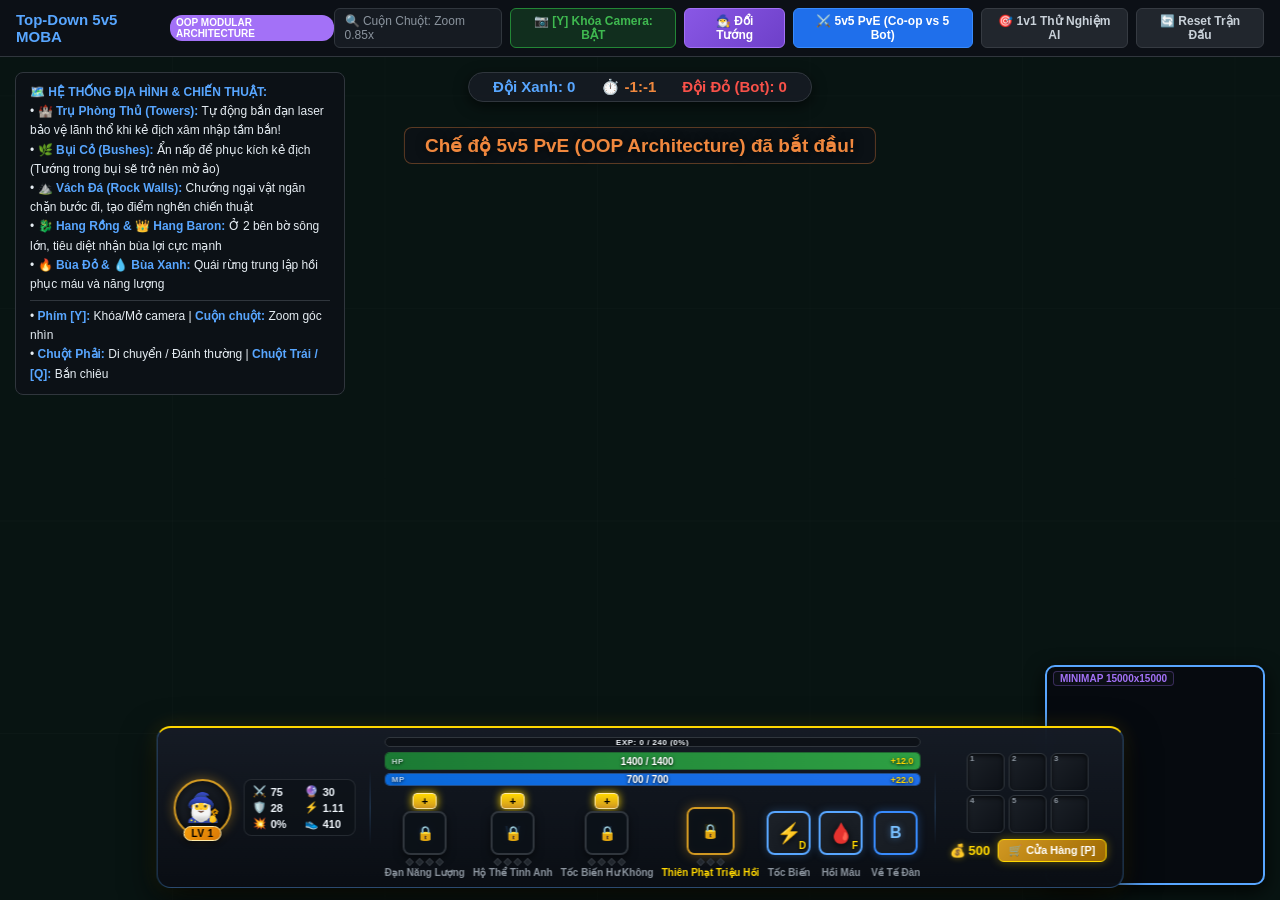
<file: prototype/index.html>
<!DOCTYPE html>
<html lang="vi">
<head>
  <meta charset="UTF-8">
  <meta name="viewport" content="width=device-width, initial-scale=1.0">
  <title>Top-Down 5v5 MOBA (Kiến Trúc OOP Modular)</title>
  <link rel="stylesheet" href="css/style.css">
</head>
<body>

  <!-- TOP HEADER & CONTROLS -->
  <div id="header">
    <div class="title-box">
      <h1>Top-Down 5v5 MOBA <span class="badge badge-colossal">OOP MODULAR ARCHITECTURE</span></h1>
    </div>
    <div class="controls-bar">
      <span class="zoom-indicator" id="zoom-label">🔍 Cuộn Chuột: Zoom 0.85x</span>
      <button class="btn btn-cam-locked" id="btn-camera" onclick="window.game.camera.toggleLock(); window.game.hud.updateCameraBtn(window.game.camera.locked)">
        📷 [Y] Khóa Camera: BẬT
      </button>
      <button class="btn btn-champ" id="btn-champ-select">🧙‍♂️ Đổi Tướng</button>
      <button class="btn active" id="btn-pve" onclick="setMode('pve')">⚔️ 5v5 PvE (Co-op vs 5 Bot)</button>
      <button class="btn" id="btn-solo" onclick="setMode('solo')">🎯 1v1 Thử Nghiệm AI</button>
      <button class="btn" onclick="window.game.initMatch()">🔄 Reset Trận Đấu</button>
    </div>
  </div>

  <!-- MAIN CANVAS & HUD OVERLAYS -->
  <div id="game-container">
    <canvas id="gameCanvas"></canvas>

    <!-- Edge Panning Visual Indicators -->
    <div class="edge-indicator" id="edge-top"></div>
    <div class="edge-indicator" id="edge-bottom"></div>
    <div class="edge-indicator" id="edge-left"></div>
    <div class="edge-indicator" id="edge-right"></div>

    <!-- Match Scoreboard -->
    <div class="score-board">
      <span class="blue-score" id="blue-kills">Đội Xanh: 0</span>
      <span id="match-timer" style="color: #f0883e; margin: 0 10px; font-variant-numeric: tabular-nums;">⏱️ 00:00</span>
      <span class="red-score" id="red-kills">Đội Đỏ (Bot): 0</span>
    </div>

    <!-- Central Announcements Banner -->
    <div id="announcement"></div>

    <!-- Tactical Legend Panel -->
    <div id="legend-panel">
      <strong>🗺️ HỆ THỐNG ĐỊA HÌNH & CHIẾN THUẬT:</strong><br>
      • <strong>🏰 Trụ Phòng Thủ (Towers):</strong> Tự động bắn đạn laser bảo vệ lãnh thổ khi kẻ địch xâm nhập tầm bắn!<br>
      • <strong>🌿 Bụi Cỏ (Bushes):</strong> Ẩn nấp để phục kích kẻ địch (Tướng trong bụi sẽ trở nên mờ ảo)<br>
      • <strong>⛰️ Vách Đá (Rock Walls):</strong> Chướng ngại vật ngăn chặn bước đi, tạo điểm nghẽn chiến thuật<br>
      • <strong>🐉 Hang Rồng & 👑 Hang Baron:</strong> Ở 2 bên bờ sông lớn, tiêu diệt nhận bùa lợi cực mạnh<br>
      • <strong>🔥 Bùa Đỏ & 💧 Bùa Xanh:</strong> Quái rừng trung lập hồi phục máu và năng lượng<br>
      <hr style="border: 0; border-top: 1px solid #30363d; margin: 6px 0;">
      • <strong>Phím [Y]:</strong> Khóa/Mở camera | <strong>Cuộn chuột:</strong> Zoom góc nhìn<br>
      • <strong>Chuột Phải:</strong> Di chuyển / Đánh thường | <strong>Chuột Trái / [Q]:</strong> Bắn chiêu
    </div>

    <!-- Bottom HUD (Progression, Economy & Skill Slots) -->
    <div id="hud">
      <!-- Buff Badges Overlay -->
      <div id="hud-buffs-container">
        <div id="buff-dragon" class="hud-buff-badge buff-dragon" style="display: none;" title="Bùa Rồng Nguyên Tố">
          <span class="buff-icon">🐲</span>
          <span class="buff-text">Rồng x<span id="buff-dragon-stacks">0</span></span>
        </div>
        <div id="buff-baron" class="hud-buff-badge buff-baron" style="display: none;" title="Bùa Baron Nashor (Cường hoá Lính & Tướng)">
          <span class="buff-icon">👾</span>
          <span class="buff-text">Baron: <span id="buff-baron-timer">180</span>s</span>
        </div>
      </div>

      <!-- 1. Champion Identity Hub (Left) -->
      <div class="hud-champion-section">
        <div class="hud-avatar-frame">
          <div class="hud-avatar-inner" id="hero-avatar-icon">🧙‍♂️</div>
          <div class="hud-level-badge" id="hero-level-badge">LV 1</div>
        </div>
        <div class="hud-stats-panel">
          <div class="hud-stat-item" title="Sát thương vật lý (AD)"><span class="stat-icon">⚔️</span><span class="stat-val" id="hud-stat-ad">60</span></div>
          <div class="hud-stat-item" title="Sức mạnh phép thuật (AP)"><span class="stat-icon">🔮</span><span class="stat-val" id="hud-stat-ap">0</span></div>
          <div class="hud-stat-item" title="Giáp vật lý (Armor)"><span class="stat-icon">🛡️</span><span class="stat-val" id="hud-stat-armor">30</span></div>
          <div class="hud-stat-item" title="Tốc độ đánh (AS)"><span class="stat-icon">⚡</span><span class="stat-val" id="hud-stat-as">0.65</span></div>
          <div class="hud-stat-item" title="Tỉ lệ chí mạng (Crit)"><span class="stat-icon">💥</span><span class="stat-val" id="hud-stat-crit">0%</span></div>
          <div class="hud-stat-item" title="Tốc độ di chuyển (MS)"><span class="stat-icon">👟</span><span class="stat-val" id="hud-stat-speed">340</span></div>
        </div>
      </div>

      <div class="hud-vertical-divider"></div>

      <!-- 2. Resource & Skills Core (Center) -->
      <div class="hud-center-section">
        <div class="exp-bar-box">
          <div class="exp-bar-fill" id="exp-fill" style="width: 0%;"></div>
          <span class="exp-bar-text" id="exp-text">EXP: 0 / 240 (0%)</span>
        </div>

        <div class="hud-resource-bars">
          <!-- Thanh HP & Lá Chắn Shield -->
          <div class="hud-bar-hp">
            <div class="hud-bar-fill hp" id="hud-hp-fill" style="width: 100%;"></div>
            <div class="hud-bar-fill shield" id="hud-shield-fill" style="width: 0%;"></div>
            <div class="hud-bar-content">
              <span class="hud-bar-label">HP</span>
              <span class="hud-bar-text" id="hud-hp-text">580 / 580</span>
              <span class="hud-bar-regen" id="hud-hp-regen">+3.5/s</span>
            </div>
          </div>

          <!-- Thanh Mana Năng Lượng -->
          <div class="hud-bar-mana">
            <div class="hud-bar-fill mana" id="hud-mana-fill" style="width: 100%;"></div>
            <div class="hud-bar-content">
              <span class="hud-bar-label">MP</span>
              <span class="hud-bar-text" id="hud-mana-text">350 / 350</span>
              <span class="hud-bar-regen" id="hud-mana-regen">+2.8/s</span>
            </div>
          </div>
        </div>

        <!-- Cụm Kỹ Năng Q W E R B -->
        <div id="hud-skills-row">
          <!-- Q -->
          <div class="skill-slot">
            <button class="btn-upgrade-skill" id="btn-up-q" onclick="window.game.upgradePlayerSkill('Q')" title="Nâng cấp [Ctrl+Q]">+</button>
            <div class="skill-icon" id="skill-q-icon">
              <span class="skill-letter">Q</span>
              <div class="skill-cd" id="cd-q" style="display: none;">0</div>
              <div class="skill-lock" id="lock-q">🔒</div>
            </div>
            <div class="skill-pips" id="pips-q">
              <span class="pip"></span><span class="pip"></span><span class="pip"></span><span class="pip"></span>
            </div>
            <span class="skill-key" id="skill-q-name">Đạn Năng Lượng</span>
          </div>

          <!-- W -->
          <div class="skill-slot">
            <button class="btn-upgrade-skill" id="btn-up-w" onclick="window.game.upgradePlayerSkill('W')" title="Nâng cấp [Ctrl+W]">+</button>
            <div class="skill-icon" id="skill-w-icon">
              <span class="skill-letter">W</span>
              <div class="skill-cd" id="cd-w" style="display: none;">0</div>
              <div class="skill-lock" id="lock-w">🔒</div>
            </div>
            <div class="skill-pips" id="pips-w">
              <span class="pip"></span><span class="pip"></span><span class="pip"></span><span class="pip"></span>
            </div>
            <span class="skill-key" id="skill-w-name">Hộ Thể</span>
          </div>

          <!-- E -->
          <div class="skill-slot">
            <button class="btn-upgrade-skill" id="btn-up-e" onclick="window.game.upgradePlayerSkill('E')" title="Nâng cấp [Ctrl+E]">+</button>
            <div class="skill-icon" id="skill-e-icon">
              <span class="skill-letter">E</span>
              <div class="skill-cd" id="cd-e" style="display: none;">0</div>
              <div class="skill-lock" id="lock-e">🔒</div>
            </div>
            <div class="skill-pips" id="pips-e">
              <span class="pip"></span><span class="pip"></span><span class="pip"></span><span class="pip"></span>
            </div>
            <span class="skill-key" id="skill-e-name">Tốc Biến</span>
          </div>

          <!-- R -->
          <div class="skill-slot">
            <button class="btn-upgrade-skill" id="btn-up-r" onclick="window.game.upgradePlayerSkill('R')" title="Nâng cấp [Ctrl+R]">+</button>
            <div class="skill-icon skill-icon-ult" id="skill-r-icon">
              <span class="skill-letter">R</span>
              <div class="skill-cd" id="cd-r" style="display: none;">0</div>
              <div class="skill-lock" id="lock-r">🔒</div>
            </div>
            <div class="skill-pips" id="pips-r">
              <span class="pip"></span><span class="pip"></span><span class="pip"></span>
            </div>
            <span class="skill-key ult-key" id="skill-r-name">Thiên Phạt</span>
          </div>

          <!-- D (Summoner Spell 1) -->
          <div class="skill-slot summoner-slot" id="slot-spell-d">
            <div class="btn-upgrade-placeholder"></div>
            <div class="skill-icon skill-icon-summoner" id="btn-d" title="[D] Phép Bổ Trợ 1">
              <span class="summoner-icon" id="skill-icon-d">⚡</span>
              <span class="skill-letter">D</span>
              <div class="skill-cd" id="cd-d" style="display: none;">0</div>
            </div>
            <div class="skill-pips" style="visibility: hidden;"><span class="pip"></span></div>
            <span class="skill-key" id="skill-d-name">Tốc Biến</span>
          </div>

          <!-- F (Summoner Spell 2) -->
          <div class="skill-slot summoner-slot" id="slot-spell-f">
            <div class="btn-upgrade-placeholder"></div>
            <div class="skill-icon skill-icon-summoner" id="btn-f" title="[F] Phép Bổ Trợ 2">
              <span class="summoner-icon" id="skill-icon-f">💚</span>
              <span class="skill-letter">F</span>
              <div class="skill-cd" id="cd-f" style="display: none;">0</div>
            </div>
            <div class="skill-pips" style="visibility: hidden;"><span class="pip"></span></div>
            <span class="skill-key" id="skill-f-name">Hồi Máu</span>
          </div>

          <!-- B -->
          <div class="skill-slot">
            <div class="btn-upgrade-placeholder"></div>
            <div class="skill-icon skill-icon-recall" id="skill-b-icon">
              <span class="skill-letter">B</span>
              <div class="skill-cd" id="cd-b" style="display: none;">0</div>
            </div>
            <div class="skill-pips" style="visibility: hidden;">
              <span class="pip"></span>
            </div>
            <span class="skill-key">Về Tế Đàn</span>
          </div>
        </div>
      </div>

      <div class="hud-vertical-divider"></div>

      <!-- 3. Inventory & Economy Hub (Right) -->
      <div class="hud-right-section">
        <!-- Cụm 6 Ô Túi Đồ (Inventory Slots 1-6) 2x3 Grid -->
        <div id="hud-inv-row">
          <div class="inv-slot" id="inv-slot-0" title="Ô 1 (Trống)">
            <span class="inv-key">1</span>
            <div class="inv-icon"></div>
            <div class="inv-badge" style="display: none;"></div>
            <div class="inv-cd" id="inv-cd-0" style="display: none;">0</div>
          </div>
          <div class="inv-slot" id="inv-slot-1" title="Ô 2 (Trống)">
            <span class="inv-key">2</span>
            <div class="inv-icon"></div>
            <div class="inv-badge" style="display: none;"></div>
            <div class="inv-cd" id="inv-cd-1" style="display: none;">0</div>
          </div>
          <div class="inv-slot" id="inv-slot-2" title="Ô 3 (Trống)">
            <span class="inv-key">3</span>
            <div class="inv-icon"></div>
            <div class="inv-badge" style="display: none;"></div>
            <div class="inv-cd" id="inv-cd-2" style="display: none;">0</div>
          </div>
          <div class="inv-slot" id="inv-slot-3" title="Ô 4 (Trống)">
            <span class="inv-key">4</span>
            <div class="inv-icon"></div>
            <div class="inv-badge" style="display: none;"></div>
            <div class="inv-cd" id="inv-cd-3" style="display: none;">0</div>
          </div>
          <div class="inv-slot" id="inv-slot-4" title="Ô 5 (Trống)">
            <span class="inv-key">5</span>
            <div class="inv-icon"></div>
            <div class="inv-badge" style="display: none;"></div>
            <div class="inv-cd" id="inv-cd-4" style="display: none;">0</div>
          </div>
          <div class="inv-slot" id="inv-slot-5" title="Ô 6 (Trống)">
            <span class="inv-key">6</span>
            <div class="inv-icon"></div>
            <div class="inv-badge" style="display: none;"></div>
            <div class="inv-cd" id="inv-cd-5" style="display: none;">0</div>
          </div>
        </div>

        <div class="hud-economy-bar">
          <div class="gold-badge" id="gold-badge">💰 <span id="gold-count">500</span></div>
          <button id="btn-open-shop" class="btn-shop">🛒 Cửa Hàng [P]</button>
        </div>
      </div>
    </div>

    <!-- MODAL CỬA HÀNG TRANG BỊ BỆ ĐÁ CỔ -->
    <div id="shop-modal" style="display: none;">
      <div class="shop-header">
        <div class="shop-title">
          <span>🛒</span>
          <h2>CỬA HÀNG TRANG BỊ BỆ ĐÁ CỔ</h2>
          <span class="shop-title-badge">CẤP 1 - 2 - 3</span>
        </div>
        <div class="shop-header-status">
          <div id="shop-fountain-status" class="fountain-status in">🟢 Đang ở Bệ Đá Cổ</div>
          <div class="shop-gold">💰 <span id="shop-gold-count">500</span></div>
          <button id="btn-close-shop" class="btn-close-shop" title="Đóng [Esc]">✕</button>
        </div>
      </div>

      <div class="shop-body">
        <!-- Cột Danh mục & Cấp bậc trang bị -->
        <div class="shop-sidebar">
          <div class="shop-sidebar-title">CẤP ĐỘ / TIER</div>
          <div class="shop-tier-group">
            <button class="shop-tier-tab active" data-tier="all">Tất Cả</button>
            <button class="shop-tier-tab" data-tier="1">Cấp 1</button>
            <button class="shop-tier-tab" data-tier="2">Cấp 2</button>
            <button class="shop-tier-tab" data-tier="3">Cấp 3</button>
          </div>

          <div class="shop-sidebar-title">HỆ TRANG BỊ</div>
          <button class="shop-tab active" data-category="all">🌐 Tất Cả</button>
          <button class="shop-tab" data-category="damage">🗡️ Sát Thương</button>
          <button class="shop-tab" data-category="magic">🔮 Phép Thuật</button>
          <button class="shop-tab" data-category="defense">🛡️ Phòng Thủ</button>
          <button class="shop-tab" data-category="boots">🥾 Giày Cơ Động</button>
          <button class="shop-tab" data-category="consumable">🧪 Kích Hoạt / Máu</button>
        </div>

        <!-- Cột Danh sách các trang bị -->
        <div class="shop-catalog-panel">
          <div class="shop-catalog-title">DANH SÁCH TRANG BỊ (Nhấp đúp để mua nhanh)</div>
          <div id="shop-item-grid" class="shop-item-grid">
            <!-- Nạp động bằng HUD.js -->
          </div>
        </div>

        <!-- Cột Chi tiết trang bị đã chọn, Công thức & Bán đồ -->
        <div class="shop-preview-panel">
          <div>
            <div class="shop-preview-header">CHI TIẾT TRANG BỊ</div>
            <div class="preview-pedestal">
              <div id="shop-preview-icon" class="preview-big-icon">🗡️</div>
              <div id="shop-preview-name" class="preview-item-name">Kiếm Dài</div>
              <div id="shop-preview-cost" class="preview-item-cost">💰 350 Vàng</div>
            </div>
            <div id="shop-preview-desc" class="preview-item-desc">+15 Sát Thương Vật Lý</div>
            
            <!-- Nhánh công thức ghép đồ -->
            <div id="shop-recipe-container"></div>
            <!-- Nhánh các món có thể nâng cấp lên -->
            <div id="shop-builds-into-container"></div>

            <button id="btn-shop-buy" class="btn-shop-buy">MUA (350 💰)</button>
          </div>

          <div class="shop-inventory-section">
            <div class="shop-inventory-title">TÚI ĐỒ (Chọn để bán hoàn 70%)</div>
            <div class="shop-inv-grid">
              <div class="shop-inv-slot" id="shop-inv-0"></div>
              <div class="shop-inv-slot" id="shop-inv-1"></div>
              <div class="shop-inv-slot" id="shop-inv-2"></div>
              <div class="shop-inv-slot" id="shop-inv-3"></div>
              <div class="shop-inv-slot" id="shop-inv-4"></div>
              <div class="shop-inv-slot" id="shop-inv-5"></div>
            </div>
            <button id="btn-shop-sell" class="btn-shop-sell" disabled>Bán Trang Bị</button>
          </div>
        </div>
      </div>
    </div>

    <!-- MODAL CHỌN TƯỚNG HEXTECH -->
    <div id="champ-select-modal" style="display: none;">
      <div class="shop-header" style="border-bottom: 1.5px solid #d29922;">
        <div class="shop-title" style="color: #ffd700;">
          <span>🧙‍♂️</span>
          <h2 style="color: #ffd700; text-shadow: 0 0 8px rgba(255, 215, 0, 0.5);">BẢNG CHỌN ANH HÙNG CHIẾN ĐẤU</h2>
          <span class="shop-title-badge" style="background: rgba(210, 153, 34, 0.2); border-color: #d29922; color: #ffd700;">6 ANH HÙNG (ALL ROLES)</span>
        </div>
        <button id="btn-close-champ-select" class="btn-close-shop" title="Đóng [Esc]">✕</button>
      </div>

      <div class="champ-grid" id="champ-cards-container">
        <!-- Nạp động bởi HUD.js -->
      </div>

      <div class="champ-select-footer">
        <div style="font-size: 13px; color: #8b949e;">
          Đang chọn: <strong id="champ-selected-name" style="color: #ffd700; font-size: 15px;">Valhein</strong> - <span id="champ-selected-title" style="color: #c9d1d9;">Pháp Sư Tinh Anh</span>
        </div>
        <button id="btn-lock-champ" class="btn-lock-champ">⚔️ XÁC NHẬN CHỌN TƯỚNG</button>
      </div>
    </div>

    <!-- MODAL BẢNG ĐIỂM TAB CHI TIẾT (SCOREBOARD) -->
    <div id="scoreboard-modal" style="display: none;">
      <div class="scoreboard-container">
        <div class="scoreboard-header">
          <div class="scoreboard-title">
            <span class="scoreboard-icon">📊</span>
            <h2>BẢNG THỐNG KÊ CHIẾN TRƯỜNG</h2>
            <span class="scoreboard-sub">Nhấn giữ [TAB] để xem</span>
          </div>
          <div class="scoreboard-teams-score">
            <span class="team-score-blue" id="sb-blue-score">0</span>
            <span class="score-separator">:</span>
            <span class="team-score-red" id="sb-red-score">0</span>
          </div>
        </div>

        <div class="scoreboard-body">
          <!-- Đội Xanh (Blue Team) -->
          <div class="scoreboard-team-box blue-team-box">
            <div class="team-header blue-header">
              <span class="team-name">🔵 ĐỘI XANH</span>
              <span class="team-total-gold" id="sb-blue-gold">0 Gold</span>
            </div>
            <div class="scoreboard-table-header">
              <span class="th-hero">Tướng</span>
              <span class="th-spells">Phép</span>
              <span class="th-kda">K / D / A</span>
              <span class="th-cs">CS</span>
              <span class="th-gold">Vàng</span>
              <span class="th-items">Trang Bị</span>
            </div>
            <div class="scoreboard-rows" id="sb-blue-rows">
              <!-- Nạp động qua HUD.js -->
            </div>
          </div>

          <!-- Đội Đỏ (Red Team) -->
          <div class="scoreboard-team-box red-team-box">
            <div class="team-header red-header">
              <span class="team-name">🔴 ĐỘI ĐỎ</span>
              <span class="team-total-gold" id="sb-red-gold">0 Gold</span>
            </div>
            <div class="scoreboard-table-header">
              <span class="th-hero">Tướng</span>
              <span class="th-spells">Phép</span>
              <span class="th-kda">K / D / A</span>
              <span class="th-cs">CS</span>
              <span class="th-gold">Vàng</span>
              <span class="th-items">Trang Bị</span>
            </div>
            <div class="scoreboard-rows" id="sb-red-rows">
              <!-- Nạp động qua HUD.js -->
            </div>
          </div>
        </div>
      </div>
    </div>

    <!-- MODAL KẾT TRẬN CHIẾN THẮNG / THẤT BẠI (VICTORY / DEFEAT) -->
    <div id="victory-modal" style="display: none;">
      <div class="victory-card" id="victory-card-box">
        <div class="victory-banner" id="victory-banner">
          <div class="victory-title" id="victory-main-title">CHIẾN THẮNG</div>
          <div class="victory-subtitle" id="victory-sub-title">Nhà chính đối phương đã bị phá hủy!</div>
        </div>

        <!-- MVP Highlight Section -->
        <div class="mvp-showcase" id="victory-mvp-box">
          <div class="mvp-badge">🌟 MVP TRẬN ĐẤU</div>
          <div class="mvp-hero-info">
            <div class="mvp-avatar" id="mvp-avatar">🧙‍♂️</div>
            <div class="mvp-details">
              <div class="mvp-name" id="mvp-name">Bạn (Mage)</div>
              <div class="mvp-stats" id="mvp-stats">KDA: 12 / 1 / 8 • CS: 145 • Sát thương: 45,200</div>
            </div>
          </div>
        </div>

        <!-- Biểu đồ so sánh thống kê trận đấu -->
        <div class="victory-stats-section">
          <div class="stats-tabs">
            <button class="stats-tab-btn active" id="tab-dmg-dealt">Sát Thương Lên Tướng</button>
            <button class="stats-tab-btn" id="tab-dmg-taken">Sát Thương Nhận Vào</button>
            <button class="stats-tab-btn" id="tab-gold-earned">Tổng Vàng Kiếm Được</button>
          </div>
          <div class="stats-bars-container" id="victory-stats-bars">
            <!-- Nạp động qua HUD.js -->
          </div>
        </div>

        <div class="victory-actions">
          <button class="btn-play-again" id="btn-play-again">🔄 CHƠI LẠI TRẬN MỚI</button>
        </div>
      </div>
    </div>

    <!-- Minimap (1:1 Square) -->
    <div id="minimap-wrapper">
      <div class="minimap-tag">MINIMAP 15000x15000</div>
      <canvas id="minimapCanvas"></canvas>
    </div>
  </div>

  <!-- 1. Configuration & Game Data -->
  <script src="js/config/Constants.js"></script>
  <script src="js/config/TerrainData.js"></script>
  <script src="js/config/TowersData.js"></script>
  <script src="js/config/MonstersData.js"></script>
  <script src="js/config/ItemsData.js"></script>
  <script src="js/config/ChampionsData.js"></script>
  <script src="js/config/SpellsData.js"></script>

  <!-- 2. OOP Entity Hierarchy (Base Entity -> Concrete Entities) -->
  <script src="js/entities/Entity.js"></script>
  <script src="js/entities/Projectile.js"></script>
  <script src="js/entities/Hero.js"></script>
  <script src="js/entities/Tower.js"></script>
  <script src="js/entities/Minion.js"></script>
  <script src="js/entities/Monster.js"></script>

  <!-- 3. Rendering Systems -->
  <script src="js/rendering/MapAssets.js"></script>
  <script src="js/rendering/TerrainRenderer.js"></script>
  <script src="js/rendering/FogOfWar.js"></script>
  <script src="js/rendering/Minimap.js"></script>

  <!-- 4. Core & AI Systems -->
  <script src="js/core/Camera.js"></script>
  <script src="js/ui/HUD.js"></script>
  <script src="js/ai/BotAI.js"></script>
  <script src="js/core/Input.js"></script>
  <script src="js/core/Game.js"></script>

  <!-- 5. Bootstrap Engine Entry -->
  <script>
    function setMode(mode) {
      document.getElementById('btn-pve').classList.toggle('active', mode === 'pve');
      document.getElementById('btn-solo').classList.toggle('active', mode === 'solo');
      window.game.setMode(mode);
    }

    // Global helper for HTML onclick
    function upgradePlayerSkill(slot) {
      if (window.game) window.game.upgradePlayerSkill(slot);
    }

    window.addEventListener('DOMContentLoaded', () => {
      window.game = new Game();
      window.game.init();
      window.game.start();
    });
  </script>
</body>
</html>
</file>
<file: prototype/css/style.css>
﻿* {
  box-sizing: border-box;
  margin: 0;
  padding: 0;
  user-select: none;
}
body {
  background: #06090e;
  color: #e6edf3;
  font-family: 'Segoe UI', Tahoma, Geneva, Verdana, sans-serif;
  overflow: hidden;
  display: flex;
  flex-direction: column;
  height: 100vh;
}
#header {
  background: rgba(13, 17, 23, 0.95);
  border-bottom: 1px solid #30363d;
  padding: 8px 16px;
  display: flex;
  align-items: center;
  justify-content: space-between;
  z-index: 10;
}
.title-box h1 {
  font-size: 15px;
  font-weight: 700;
  color: #58a6ff;
  display: flex;
  align-items: center;
  gap: 8px;
}
.badge {
  font-size: 10px;
  padding: 2px 6px;
  border-radius: 12px;
  background: #238636;
  color: #fff;
}
.badge-colossal {
  background: #a371f7;
  font-weight: 800;
}
.controls-bar {
  display: flex;
  gap: 8px;
  align-items: center;
}
.btn {
  background: #21262d;
  border: 1px solid #363b42;
  color: #c9d1d9;
  padding: 5px 12px;
  border-radius: 6px;
  font-size: 12px;
  font-weight: 600;
  cursor: pointer;
  transition: all 0.2s;
  display: flex;
  align-items: center;
  gap: 6px;
}
.btn:hover {
  background: #30363d;
  border-color: #8b949e;
  color: #fff;
}
.btn.active {
  background: #1f6feb;
  border-color: #388bfd;
  color: #fff;
}
.btn-cam-locked {
  background: rgba(35, 134, 54, 0.25);
  border-color: #238636;
  color: #3fb950;
}
.btn-cam-unlocked {
  background: rgba(210, 153, 34, 0.25);
  border-color: #d29922;
  color: #e3b341;
}
.zoom-indicator {
  font-size: 12px;
  color: #8b949e;
  background: #161b22;
  padding: 5px 10px;
  border-radius: 6px;
  border: 1px solid #30363d;
}
#game-container {
  position: relative;
  flex: 1;
  width: 100%;
  height: 100%;
  cursor: crosshair;
}
canvas#gameCanvas {
  display: block;
  width: 100%;
  height: 100%;
}
.edge-indicator {
  position: absolute;
  pointer-events: none;
  background: rgba(88, 166, 255, 0.18);
  transition: opacity 0.15s;
  opacity: 0;
}
#edge-top { top: 0; left: 0; right: 0; height: 18px; }
#edge-bottom { bottom: 0; left: 0; right: 0; height: 18px; }
#edge-left { top: 0; left: 0; bottom: 0; width: 18px; }
#edge-right { top: 0; right: 0; bottom: 0; width: 18px; }

#hud {
  position: absolute;
  bottom: 12px;
  left: 50%;
  transform: translateX(-50%);
  display: flex;
  align-items: center;
  background: linear-gradient(180deg, rgba(22, 28, 38, 0.96) 0%, rgba(10, 14, 20, 0.98) 100%);
  backdrop-filter: blur(14px);
  padding: 9px 16px;
  border-radius: 14px;
  border: 1.5px solid rgba(88, 166, 255, 0.35);
  border-top: 2px solid #ffd700;
  pointer-events: auto;
  box-shadow: 0 12px 35px rgba(0, 0, 0, 0.85), 0 0 20px rgba(255, 215, 0, 0.15);
  gap: 14px;
  z-index: 50;
  user-select: none;
}

.hud-vertical-divider {
  width: 1px;
  height: 75px;
  background: linear-gradient(180deg, transparent, rgba(88, 166, 255, 0.3), transparent);
}

/* 1. Champion Section (Left) */
.hud-champion-section {
  display: flex;
  align-items: center;
  gap: 12px;
}
.hud-avatar-frame {
  position: relative;
  width: 58px;
  height: 58px;
  border-radius: 50%;
  background: linear-gradient(135deg, #1f242c, #0d1117);
  border: 2.5px solid #d29922;
  box-shadow: inset 0 0 10px rgba(0, 0, 0, 0.8), 0 0 12px rgba(210, 153, 34, 0.45);
  display: flex;
  align-items: center;
  justify-content: center;
  flex-shrink: 0;
}
.hud-avatar-inner {
  font-size: 28px;
  line-height: 1;
  filter: drop-shadow(0 2px 4px rgba(0, 0, 0, 0.6));
}
.hud-level-badge {
  position: absolute;
  bottom: -6px;
  left: 50%;
  transform: translateX(-50%);
  background: linear-gradient(135deg, #f59e0b, #d97706);
  color: #000;
  font-weight: 900;
  font-size: 10px;
  padding: 1px 7px;
  border-radius: 8px;
  border: 1px solid #ffeaa7;
  box-shadow: 0 2px 5px rgba(0, 0, 0, 0.6);
  white-space: nowrap;
  letter-spacing: 0.5px;
}
.hud-stats-panel {
  display: grid;
  grid-template-columns: repeat(2, 1fr);
  gap: 3px 10px;
  background: rgba(13, 17, 23, 0.6);
  padding: 5px 8px;
  border-radius: 8px;
  border: 1px solid rgba(48, 54, 61, 0.7);
}
.hud-stat-item {
  display: flex;
  align-items: center;
  gap: 4px;
  font-size: 11px;
  color: #c9d1d9;
  font-weight: 700;
  white-space: nowrap;
}
.hud-stat-item .stat-icon {
  font-size: 11px;
}
.hud-stat-item .stat-val {
  font-weight: 800;
  color: #f0f6fc;
  min-width: 24px;
}

/* 2. Center Section (EXP + HP/MP Bars + Skills) */
.hud-center-section {
  display: flex;
  flex-direction: column;
  align-items: center;
  gap: 5px;
}
.exp-bar-box {
  width: 100%;
  height: 10px;
  background: #0d1117;
  border: 1px solid #30363d;
  border-radius: 5px;
  position: relative;
  overflow: hidden;
  display: flex;
  align-items: center;
  justify-content: center;
}
.exp-bar-fill {
  position: absolute;
  left: 0;
  top: 0;
  bottom: 0;
  background: linear-gradient(90deg, #8957e5, #388bfd);
  width: 0%;
  transition: width 0.25s ease-out;
}
.exp-bar-text {
  position: relative;
  z-index: 2;
  font-size: 8px;
  font-weight: 800;
  color: #f0f6fc;
  text-shadow: 0 1px 2px rgba(0, 0, 0, 0.9);
  user-select: none;
  letter-spacing: 0.5px;
}

.hud-resource-bars {
  width: 100%;
  display: flex;
  flex-direction: column;
  gap: 3px;
}
.hud-bar-hp, .hud-bar-mana {
  position: relative;
  width: 100%;
  border-radius: 5px;
  overflow: hidden;
  background: #0d1117;
  box-shadow: inset 0 1px 3px rgba(0, 0, 0, 0.8);
}
.hud-bar-hp {
  height: 18px;
  border: 1px solid rgba(46, 160, 67, 0.6);
}
.hud-bar-mana {
  height: 13px;
  border: 1px solid rgba(56, 139, 253, 0.5);
}
.hud-bar-fill {
  position: absolute;
  left: 0;
  top: 0;
  bottom: 0;
  transition: width 0.15s ease-out;
}
.hud-bar-fill.hp {
  background: linear-gradient(90deg, #1b7a34, #2ea043);
  z-index: 1;
}
.hud-bar-fill.shield {
  background: linear-gradient(90deg, #388bfd, #58a6ff);
  opacity: 0.85;
  z-index: 2;
}
.hud-bar-fill.mana {
  background: linear-gradient(90deg, #0969da, #1f6feb);
  z-index: 1;
}
.hud-bar-content {
  position: relative;
  z-index: 3;
  display: flex;
  align-items: center;
  justify-content: space-between;
  height: 100%;
  padding: 0 6px;
  font-weight: 800;
  text-shadow: 0 1px 3px rgba(0, 0, 0, 0.95);
}
.hud-bar-label {
  font-size: 8px;
  opacity: 0.8;
  letter-spacing: 0.5px;
}
.hud-bar-text {
  font-size: 10px;
  color: #fff;
}
.hud-bar-regen {
  font-size: 9px;
  color: #ffd700;
}

#hud-skills-row {
  display: flex;
  gap: 8px;
  align-items: flex-end;
  margin-top: 2px;
}
.skill-slot {
  display: flex;
  flex-direction: column;
  align-items: center;
  gap: 2px;
}
.btn-upgrade-skill {
  width: 24px;
  height: 16px;
  border-radius: 4px;
  background: linear-gradient(180deg, #ffd700, #d29922);
  border: 1px solid #ffeaa7;
  color: #000;
  font-size: 11px;
  font-weight: 900;
  cursor: pointer;
  display: none;
  align-items: center;
  justify-content: center;
  transition: transform 0.15s;
  animation: pulseUpgrade 1.1s infinite alternate;
  line-height: 1;
  padding: 0;
  box-shadow: 0 0 8px #ffd700;
}
@keyframes pulseUpgrade {
  from { transform: scale(1); box-shadow: 0 0 4px #ffd700; }
  to { transform: scale(1.2); box-shadow: 0 0 12px #ffd700; }
}
.btn-upgrade-skill:hover {
  background: #ffeaa7;
  transform: scale(1.3);
}
.btn-upgrade-placeholder {
  height: 16px;
  width: 24px;
}
.skill-icon {
  width: 44px;
  height: 44px;
  border-radius: 8px;
  background: linear-gradient(145deg, #1c2128, #161b22);
  border: 2px solid #30363d;
  display: flex;
  align-items: center;
  justify-content: center;
  position: relative;
  overflow: hidden;
  box-shadow: inset 0 1px 3px rgba(255, 255, 255, 0.05), 0 3px 8px rgba(0, 0, 0, 0.5);
}
.skill-letter {
  font-weight: 900;
  font-size: 16px;
  color: #58a6ff;
  text-shadow: 0 0 6px rgba(88, 166, 255, 0.5);
}
.skill-icon-ult {
  width: 48px;
  height: 48px;
  border: 2px solid #d29922;
  box-shadow: inset 0 0 6px rgba(210, 153, 34, 0.4), 0 0 12px rgba(210, 153, 34, 0.4);
}
.skill-icon-ult .skill-letter {
  color: #ffd700;
  font-size: 18px;
  text-shadow: 0 0 8px rgba(255, 215, 0, 0.7);
}
.skill-icon-recall {
  border: 2px solid #388bfd;
  box-shadow: 0 0 8px rgba(56, 139, 253, 0.35);
}
.skill-icon-recall .skill-letter {
  color: #79c0ff;
}
.skill-cd {
  position: absolute;
  inset: 0;
  background: rgba(0, 0, 0, 0.8);
  display: flex;
  align-items: center;
  justify-content: center;
  font-size: 14px;
  font-weight: 900;
  color: #f85149;
}
.skill-lock {
  position: absolute;
  inset: 0;
  background: rgba(10, 15, 22, 0.88);
  display: flex;
  align-items: center;
  justify-content: center;
  font-size: 14px;
  color: #8b949e;
}
.skill-pips {
  display: flex;
  gap: 4px;
  margin-top: 2px;
}
.pip {
  width: 6px;
  height: 6px;
  transform: rotate(45deg);
  background: #21262d;
  border: 1px solid #30363d;
  transition: all 0.2s;
}
.pip.active {
  background: #ffd700;
  border-color: #f59e0b;
  box-shadow: 0 0 6px #ffd700;
}
.skill-key {
  font-size: 10px;
  font-weight: 700;
  color: #8b949e;
  white-space: nowrap;
}
.ult-key {
  color: #ffd700;
  font-weight: 800;
}
#legend-panel {
  position: absolute;
  top: 15px;
  left: 15px;
  background: rgba(13, 17, 23, 0.92);
  border: 1px solid #30363d;
  border-radius: 8px;
  padding: 10px 14px;
  font-size: 12px;
  line-height: 1.6;
  max-width: 330px;
  pointer-events: none;
}
#legend-panel strong {
  color: #58a6ff;
}
.score-board {
  position: absolute;
  top: 15px;
  left: 50%;
  transform: translateX(-50%);
  background: rgba(22, 27, 34, 0.94);
  border: 1px solid #30363d;
  border-radius: 20px;
  padding: 5px 24px;
  font-weight: bold;
  font-size: 15px;
  display: flex;
  gap: 16px;
  pointer-events: none;
  box-shadow: 0 4px 14px rgba(0,0,0,0.6);
}
.blue-score { color: #58a6ff; }
.red-score { color: #f85149; }
#announcement {
  position: absolute;
  top: 70px;
  left: 50%;
  transform: translateX(-50%);
  font-size: 19px;
  font-weight: bold;
  color: #f0883e;
  background: rgba(13, 17, 23, 0.9);
  padding: 6px 20px;
  border-radius: 8px;
  border: 1px solid rgba(240, 136, 62, 0.35);
  text-shadow: 0 0 10px rgba(0,0,0,0.8);
  pointer-events: none;
  opacity: 0;
  transition: opacity 0.25s;
}

/* MINIMAP (VUÔNG 1:1 CHỮ X ĐỐI XỨNG HOÀN HẢO) */
#minimap-wrapper {
  position: absolute;
  bottom: 15px;
  right: 15px;
  width: 220px;
  height: 220px;
  background: rgba(7, 10, 15, 0.96);
  border: 2px solid #58a6ff;
  border-radius: 10px;
  overflow: hidden;
  box-shadow: 0 6px 20px rgba(0, 0, 0, 0.85);
  cursor: crosshair;
}
#minimapCanvas {
  display: block;
  width: 100%;
  height: 100%;
}
.minimap-tag {
  position: absolute;
  top: 4px;
  left: 6px;
  font-size: 10px;
  font-weight: 800;
  color: #a371f7;
  pointer-events: none;
  background: rgba(13, 17, 23, 0.8);
  padding: 1px 6px;
  border-radius: 4px;
  border: 1px solid rgba(163, 113, 247, 0.3);
}

/* 3. Inventory & Economy Section (Right) */
.hud-right-section {
  display: flex;
  flex-direction: column;
  gap: 6px;
  align-items: center;
}
#hud-inv-row {
  display: grid;
  grid-template-columns: repeat(3, 1fr);
  grid-template-rows: repeat(2, 1fr);
  gap: 4px;
}
.inv-slot {
  width: 38px;
  height: 38px;
  background: linear-gradient(135deg, #1c2128, #0d1117);
  border: 1.5px solid #30363d;
  border-radius: 6px;
  position: relative;
  display: flex;
  align-items: center;
  justify-content: center;
  cursor: pointer;
  transition: all 0.15s;
  box-shadow: inset 0 2px 4px rgba(0, 0, 0, 0.6);
}
.inv-slot.has-item {
  border-color: #58a6ff;
  background: rgba(31, 111, 235, 0.15);
  box-shadow: 0 0 6px rgba(88, 166, 255, 0.3);
}
.inv-slot:hover {
  border-color: #ffd700;
  transform: translateY(-2px);
  box-shadow: 0 0 10px rgba(255, 215, 0, 0.4);
}
.inv-key {
  position: absolute;
  top: 1px;
  left: 2px;
  font-size: 8px;
  font-weight: 900;
  color: #8b949e;
  pointer-events: none;
  line-height: 1;
}
.inv-icon {
  font-size: 16px;
  pointer-events: none;
}
.inv-badge {
  position: absolute;
  bottom: 1px;
  right: 2px;
  font-size: 9px;
  font-weight: 900;
  background: #f59e0b;
  color: #000;
  padding: 0 3px;
  border-radius: 3px;
  pointer-events: none;
  line-height: 1.2;
}
.inv-cd {
  position: absolute;
  inset: 0;
  background: rgba(0, 0, 0, 0.85);
  display: flex;
  align-items: center;
  justify-content: center;
  font-size: 12px;
  font-weight: 900;
  color: #f85149;
  border-radius: 5px;
  pointer-events: none;
}

.hud-economy-bar {
  width: 100%;
  display: flex;
  align-items: center;
  justify-content: space-between;
  gap: 8px;
}
.gold-badge {
  display: flex;
  align-items: center;
  gap: 3px;
  font-size: 13px;
  font-weight: 900;
  color: #ffd700;
  text-shadow: 0 0 6px rgba(255, 215, 0, 0.4);
  white-space: nowrap;
}
.btn-shop {
  background: linear-gradient(135deg, #d29922, #9e6a03);
  border: 1.5px solid #ffd700;
  color: #fff;
  font-size: 11px;
  font-weight: 800;
  padding: 4px 10px;
  border-radius: 6px;
  box-shadow: 0 0 10px rgba(255, 215, 0, 0.35);
  cursor: pointer;
  transition: all 0.15s;
  white-space: nowrap;
}
.btn-shop:hover {
  background: linear-gradient(135deg, #f59e0b, #d29922);
  transform: scale(1.05);
  box-shadow: 0 0 14px rgba(255, 215, 0, 0.6);
}

/* =========================================================
   LUXURY HEXTECH SHOP MODAL (980x640px)
   ========================================================= */
#shop-modal {
  position: absolute;
  top: 50%;
  left: 50%;
  transform: translate(-50%, -50%);
  width: 980px;
  max-width: 96vw;
  height: 640px;
  max-height: 92vh;
  background: rgba(11, 15, 22, 0.98);
  backdrop-filter: blur(16px);
  border: 2px solid #58a6ff;
  border-top: 3px solid #ffd700;
  border-radius: 14px;
  box-shadow: 0 25px 60px rgba(0, 0, 0, 0.95), 0 0 25px rgba(88, 166, 255, 0.25);
  display: flex;
  flex-direction: column;
  z-index: 100;
  overflow: hidden;
}
.shop-header {
  display: flex;
  align-items: center;
  justify-content: space-between;
  padding: 12px 20px;
  background: linear-gradient(90deg, #161b22, #0d1117);
  border-bottom: 1.5px solid rgba(88, 166, 255, 0.3);
}
.shop-title {
  display: flex;
  align-items: center;
  gap: 10px;
  color: #58a6ff;
}
.shop-title h2 {
  font-size: 15px;
  font-weight: 800;
  letter-spacing: 0.5px;
  margin: 0;
  color: #f0f6fc;
  text-shadow: 0 0 8px rgba(88, 166, 255, 0.5);
}
.shop-title-badge {
  font-size: 9px;
  font-weight: 800;
  padding: 2px 6px;
  border-radius: 4px;
  background: rgba(88, 166, 255, 0.15);
  border: 1px solid rgba(88, 166, 255, 0.3);
  color: #79c0ff;
}
.shop-header-status {
  display: flex;
  align-items: center;
  gap: 16px;
}
.fountain-status {
  font-size: 11px;
  font-weight: 800;
  padding: 4px 12px;
  border-radius: 20px;
  letter-spacing: 0.5px;
}
.fountain-status.in {
  background: rgba(35, 134, 54, 0.25);
  color: #3fb950;
  border: 1px solid #2ea043;
  box-shadow: 0 0 8px rgba(46, 160, 67, 0.35);
}
.fountain-status.out {
  background: rgba(218, 54, 51, 0.25);
  color: #f85149;
  border: 1px solid #da3633;
  box-shadow: 0 0 8px rgba(218, 54, 51, 0.35);
}
.shop-gold {
  display: flex;
  align-items: center;
  gap: 4px;
  font-size: 15px;
  font-weight: 900;
  color: #ffd700;
  text-shadow: 0 0 8px rgba(255, 215, 0, 0.5);
}
.btn-close-shop {
  background: #21262d;
  border: 1px solid #30363d;
  color: #8b949e;
  font-size: 14px;
  font-weight: bold;
  cursor: pointer;
  width: 28px;
  height: 28px;
  border-radius: 6px;
  display: flex;
  align-items: center;
  justify-content: center;
  transition: all 0.2s;
}
.btn-close-shop:hover {
  background: #da3633;
  color: #fff;
  border-color: #f85149;
}
.shop-body {
  display: flex;
  flex: 1;
  overflow: hidden;
}
.shop-sidebar {
  width: 190px;
  background: rgba(10, 14, 20, 0.9);
  border-right: 1.5px solid #30363d;
  padding: 14px 10px;
  display: flex;
  flex-direction: column;
  gap: 6px;
  overflow-y: auto;
}
.shop-sidebar-title {
  font-size: 10px;
  font-weight: 800;
  color: #8b949e;
  letter-spacing: 1px;
  margin-bottom: 4px;
  padding-left: 4px;
}
.shop-tier-group {
  display: grid;
  grid-template-columns: repeat(2, 1fr);
  gap: 5px;
  margin-bottom: 10px;
}
.shop-tier-tab {
  padding: 7px 4px;
  background: #161b22;
  border: 1px solid #30363d;
  color: #8b949e;
  font-size: 11px;
  font-weight: 800;
  border-radius: 6px;
  cursor: pointer;
  text-align: center;
  transition: all 0.15s;
}
.shop-tier-tab.active, .shop-tier-tab:hover {
  background: #238636;
  border-color: #2ea043;
  color: #fff;
  box-shadow: 0 0 8px rgba(46, 160, 67, 0.4);
}
.shop-tab {
  padding: 9px 12px;
  background: #161b22;
  border: 1px solid #30363d;
  color: #c9d1d9;
  font-size: 12px;
  font-weight: 700;
  border-radius: 6px;
  cursor: pointer;
  text-align: left;
  transition: all 0.15s;
  display: flex;
  align-items: center;
  gap: 8px;
}
.shop-tab.active, .shop-tab:hover {
  background: #1f6feb;
  border-color: #388bfd;
  color: #fff;
  box-shadow: 0 0 10px rgba(56, 139, 253, 0.4);
}
.shop-catalog-panel {
  flex: 1;
  padding: 14px 18px;
  overflow-y: auto;
  border-right: 1.5px solid #30363d;
  display: flex;
  flex-direction: column;
}
.shop-catalog-title {
  font-size: 11px;
  font-weight: 800;
  color: #8b949e;
  margin-bottom: 12px;
  letter-spacing: 0.5px;
}
.shop-item-grid {
  display: grid;
  grid-template-columns: repeat(auto-fill, minmax(136px, 1fr));
  gap: 10px;
}
.shop-card {
  background: linear-gradient(145deg, #1c2128, #161b22);
  border: 1px solid #30363d;
  border-radius: 8px;
  padding: 8px 10px;
  cursor: pointer;
  display: flex;
  align-items: center;
  gap: 9px;
  transition: all 0.15s;
  box-shadow: 0 2px 6px rgba(0, 0, 0, 0.4);
}
.shop-card:hover {
  border-color: #58a6ff;
  background: linear-gradient(145deg, #262c36, #1c2128);
  transform: translateY(-2px);
  box-shadow: 0 4px 12px rgba(88, 166, 255, 0.25);
}
.shop-card.selected {
  border-color: #ffd700;
  background: linear-gradient(145deg, rgba(255, 215, 0, 0.15), #161b22);
  box-shadow: 0 0 14px rgba(255, 215, 0, 0.4);
}
.shop-card.cannot-afford {
  opacity: 0.5;
}
.shop-card-icon {
  font-size: 24px;
  flex-shrink: 0;
}
.shop-card-info {
  overflow: hidden;
  flex: 1;
}
.shop-card-top {
  display: flex;
  align-items: center;
  justify-content: space-between;
  gap: 4px;
}
.shop-card-name {
  font-size: 11px;
  font-weight: bold;
  color: #f0f6fc;
  white-space: nowrap;
  overflow: hidden;
  text-overflow: ellipsis;
}
.shop-card-tier {
  font-size: 8px;
  font-weight: 900;
  padding: 1px 4px;
  border-radius: 3px;
  line-height: 1.2;
  flex-shrink: 0;
}
.tier-1 { background: #30363d; color: #8b949e; }
.tier-2 { background: #1f6feb; color: #fff; }
.tier-3 { background: #8957e5; color: #fff; }
.shop-card-cost {
  font-size: 11px;
  font-weight: 800;
  color: #ffd700;
  display: flex;
  align-items: center;
  gap: 4px;
  margin-top: 2px;
}
.cost-original {
  opacity: 0.55;
  font-size: 10px;
  text-decoration: line-through;
  color: #8b949e;
}

/* 4. Preview Panel (Right) */
.shop-preview-panel {
  width: 310px;
  background: rgba(10, 14, 20, 0.95);
  padding: 16px;
  display: flex;
  flex-direction: column;
  justify-content: space-between;
  overflow-y: auto;
}
.shop-preview-header {
  font-size: 11px;
  font-weight: 800;
  color: #8b949e;
  letter-spacing: 1px;
  margin-bottom: 10px;
}
.preview-pedestal {
  display: flex;
  flex-direction: column;
  align-items: center;
  margin-bottom: 8px;
}
.preview-big-icon {
  font-size: 42px;
  width: 68px;
  height: 68px;
  border-radius: 50%;
  background: radial-gradient(circle, rgba(88, 166, 255, 0.2) 0%, transparent 70%);
  border: 1.5px solid rgba(88, 166, 255, 0.35);
  display: flex;
  align-items: center;
  justify-content: center;
  margin-bottom: 6px;
  box-shadow: 0 0 15px rgba(88, 166, 255, 0.2);
}
.preview-item-name {
  font-size: 16px;
  font-weight: 900;
  color: #58a6ff;
  text-align: center;
}
.preview-item-cost {
  font-size: 14px;
  font-weight: 900;
  color: #ffd700;
  text-align: center;
  margin-bottom: 10px;
}
.preview-item-desc {
  font-size: 11px;
  color: #c9d1d9;
  line-height: 1.5;
  background: #161b22;
  padding: 10px;
  border-radius: 8px;
  border: 1px solid #30363d;
  margin-bottom: 8px;
  min-height: 65px;
}
.recipe-section-title {
  font-size: 10px;
  font-weight: 800;
  color: #8b949e;
  letter-spacing: 0.5px;
  margin: 8px 0 4px 0;
}
.recipe-items-row {
  display: flex;
  gap: 6px;
  flex-wrap: wrap;
  margin-bottom: 6px;
}
.recipe-mini-card {
  display: flex;
  flex-direction: column;
  align-items: center;
  background: #161b22;
  border: 1px solid #30363d;
  border-radius: 6px;
  padding: 4px 6px;
  cursor: pointer;
  min-width: 60px;
  max-width: 82px;
  text-align: center;
  transition: all 0.15s;
  position: relative;
}
.recipe-mini-card:hover {
  border-color: #58a6ff;
  background: #21262d;
  transform: translateY(-2px);
}
.recipe-mini-card.owned {
  border-color: #2ea043;
  background: rgba(46, 160, 67, 0.18);
  box-shadow: 0 0 6px rgba(46, 160, 67, 0.35);
}
.recipe-mini-icon { font-size: 17px; }
.recipe-mini-name {
  font-size: 9px;
  font-weight: 700;
  color: #c9d1d9;
  white-space: nowrap;
  overflow: hidden;
  text-overflow: ellipsis;
  width: 100%;
}
.recipe-mini-cost {
  font-size: 9px;
  font-weight: 800;
  color: #ffd700;
}
.recipe-owned-tag {
  font-size: 8px;
  font-weight: 800;
  color: #3fb950;
  margin-top: 1px;
}
.btn-shop-buy {
  width: 100%;
  padding: 11px;
  background: linear-gradient(135deg, #238636, #2ea043);
  border: 1px solid #3fb950;
  color: #fff;
  font-size: 13px;
  font-weight: 900;
  border-radius: 8px;
  cursor: pointer;
  transition: all 0.2s;
  margin-top: 6px;
  box-shadow: 0 0 12px rgba(46, 160, 67, 0.35);
}
.btn-shop-buy:disabled {
  background: #21262d;
  border-color: #363b42;
  color: #8b949e;
  box-shadow: none;
  cursor: not-allowed;
}
.btn-shop-buy:not(:disabled):hover {
  background: linear-gradient(135deg, #2ea043, #3fb950);
  transform: scale(1.02);
  box-shadow: 0 0 16px rgba(46, 160, 67, 0.6);
}
.shop-inventory-section {
  margin-top: 12px;
  border-top: 1px solid #30363d;
  padding-top: 10px;
}
.shop-inventory-title {
  font-size: 10px;
  font-weight: 800;
  color: #8b949e;
  margin-bottom: 8px;
}
.shop-inv-grid {
  display: grid;
  grid-template-columns: repeat(6, 1fr);
  gap: 4px;
  margin-bottom: 8px;
}
.shop-inv-slot {
  height: 36px;
  background: #161b22;
  border: 1px solid #30363d;
  border-radius: 6px;
  display: flex;
  align-items: center;
  justify-content: center;
  font-size: 16px;
  cursor: pointer;
  position: relative;
  transition: all 0.15s;
}
.shop-inv-slot:hover { border-color: #58a6ff; }
.shop-inv-slot.selected-slot {
  border-color: #f85149;
  box-shadow: 0 0 8px rgba(248, 81, 73, 0.4);
}
.shop-inv-slot .slot-badge {
  position: absolute;
  bottom: 1px;
  right: 1px;
  font-size: 8px;
  background: #f59e0b;
  color: #000;
  padding: 0 2px;
  border-radius: 3px;
  font-weight: 800;
}
.shop-inv-slot .slot-empty {
  font-size: 10px;
  color: #484f58;
  font-weight: bold;
}
.btn-shop-sell {
  width: 100%;
  padding: 8px;
  background: linear-gradient(135deg, #da3633, #b62324);
  border: 1px solid #f85149;
  color: #fff;
  font-size: 12px;
  font-weight: 800;
  border-radius: 6px;
  cursor: pointer;
  transition: all 0.15s;
}
.btn-shop-sell:disabled {
  background: #21262d;
  border-color: #363b42;
  color: #8b949e;
  cursor: not-allowed;
}
.btn-shop-sell:not(:disabled):hover {
  background: #f85149;
  box-shadow: 0 0 10px rgba(248, 81, 73, 0.5);
}

/* =========================================================
   HEXTECH CHAMPION SELECT MODAL & HUD BUFF BADGES
   ========================================================= */
#champ-select-modal {
  position: absolute;
  top: 50%;
  left: 50%;
  transform: translate(-50%, -50%);
  width: 980px;
  max-width: 96vw;
  max-height: 90vh;
  display: flex;
  flex-direction: column;
  background: linear-gradient(180deg, #161b22 0%, #0d1117 100%);
  border: 1.5px solid #d29922;
  border-radius: 12px;
  box-shadow: 0 16px 45px rgba(0, 0, 0, 0.9), 0 0 25px rgba(210, 153, 34, 0.3);
  z-index: 120;
  overflow: hidden;
}

.champ-select-content {
  max-width: 980px !important;
  width: 94% !important;
  max-height: 90vh !important;
  display: flex !important;
  flex-direction: column !important;
  background: linear-gradient(180deg, #161b22 0%, #0d1117 100%) !important;
  border: 1.5px solid #d29922 !important;
  box-shadow: 0 16px 45px rgba(0, 0, 0, 0.9), 0 0 25px rgba(210, 153, 34, 0.3) !important;
}

.champ-grid {
  display: grid;
  grid-template-columns: repeat(auto-fit, minmax(230px, 1fr));
  gap: 12px;
  padding: 16px;
  overflow-y: auto;
  flex: 1;
}

@media (max-width: 900px) {
  .champ-grid {
    grid-template-columns: repeat(2, 1fr);
  }
}

.champ-card {
  background: #161b22;
  border: 1.5px solid #30363d;
  border-radius: 10px;
  padding: 14px;
  display: flex;
  flex-direction: column;
  gap: 10px;
  cursor: pointer;
  transition: all 0.22s ease-in-out;
  position: relative;
}

.champ-card:hover {
  border-color: #58a6ff;
  transform: translateY(-3px);
  box-shadow: 0 6px 18px rgba(0, 0, 0, 0.6);
}

.champ-card.active {
  border-color: #ffd700;
  background: linear-gradient(180deg, rgba(210, 153, 34, 0.12) 0%, rgba(22, 27, 34, 0.95) 100%);
  box-shadow: 0 0 20px rgba(255, 215, 0, 0.35);
  transform: translateY(-4px);
}

.champ-card-header {
  display: flex;
  flex-direction: column;
  align-items: center;
  text-align: center;
  gap: 6px;
}

.champ-role-badge {
  font-size: 10px;
  font-weight: 800;
  letter-spacing: 0.8px;
  padding: 2px 8px;
  border-radius: 12px;
  text-transform: uppercase;
}
.badge-mage { background: rgba(137, 87, 229, 0.25); color: #a371f7; border: 1px solid #8957e5; }
.badge-adc { background: rgba(56, 139, 253, 0.25); color: #79c0ff; border: 1px solid #388bfd; }
.badge-assassin { background: rgba(46, 160, 67, 0.25); color: #56d364; border: 1px solid #2ea043; }
.badge-tank { background: rgba(210, 153, 34, 0.25); color: #e3b341; border: 1px solid #d29922; }
.badge-support { background: rgba(236, 72, 153, 0.25); color: #f472b6; border: 1px solid #ec4899; }
.badge-fighter { background: rgba(31, 111, 235, 0.25); color: #79c0ff; border: 1px solid #1f6feb; }

.champ-card-avatar {
  width: 58px;
  height: 58px;
  border-radius: 50%;
  display: flex;
  align-items: center;
  justify-content: center;
  font-size: 30px;
  border: 2px solid rgba(255, 255, 255, 0.3);
  box-shadow: 0 4px 12px rgba(0, 0, 0, 0.5);
}

.champ-card-name {
  font-size: 15px;
  font-weight: 800;
  color: #f0f6fc;
  margin: 0;
}

.champ-card-title {
  font-size: 11px;
  color: #8b949e;
}

.champ-skills-list {
  display: flex;
  flex-direction: column;
  gap: 6px;
  background: rgba(13, 17, 23, 0.7);
  padding: 8px;
  border-radius: 6px;
  border: 1px solid #21262d;
  font-size: 11px;
  line-height: 1.35;
}

.champ-skill-row {
  color: #c9d1d9;
}
.champ-skill-row strong {
  color: #e6edf3;
}

.c-key {
  display: inline-block;
  background: #21262d;
  color: #58a6ff;
  border: 1px solid #30363d;
  border-radius: 3px;
  font-size: 9px;
  font-weight: 800;
  padding: 1px 4px;
  margin-right: 4px;
}
.c-key.ult {
  color: #ffd700;
  border-color: #d29922;
  background: rgba(210, 153, 34, 0.2);
}

.champ-card-passive {
  font-size: 11px;
  color: #8b949e;
  line-height: 1.3;
  padding: 6px 8px;
  background: rgba(22, 27, 34, 0.5);
  border-radius: 4px;
  border-left: 2px solid #58a6ff;
}

.champ-select-footer {
  display: flex;
  align-items: center;
  justify-content: space-between;
  padding: 12px 18px;
  background: #161b22;
  border-top: 1px solid #30363d;
  border-radius: 0 0 12px 12px;
}

.btn-lock-champ {
  background: linear-gradient(135deg, #238636, #2ea043);
  border: 1px solid #3fb950;
  color: #fff;
  font-size: 13px;
  font-weight: 800;
  padding: 9px 22px;
  border-radius: 6px;
  cursor: pointer;
  box-shadow: 0 0 14px rgba(46, 160, 67, 0.4);
  transition: all 0.2s;
}

.btn-lock-champ:hover {
  background: linear-gradient(135deg, #2ea043, #3fb950);
  transform: scale(1.03);
  box-shadow: 0 0 18px rgba(46, 160, 67, 0.6);
}

/* HUD Buff Badges */
#hud-buffs-container {
  display: flex;
  gap: 6px;
  position: absolute;
  top: -36px;
  left: 20px;
  z-index: 20;
}

.hud-buff-badge {
  font-size: 11px;
  font-weight: 800;
  padding: 3px 8px;
  border-radius: 4px;
  letter-spacing: 0.3px;
  user-select: none;
  display: flex;
  align-items: center;
  gap: 5px;
  border: 1px solid rgba(255, 255, 255, 0.2);
  box-shadow: 0 2px 8px rgba(0, 0, 0, 0.4);
  animation: buffPulse 2.5s infinite ease-in-out;
}

.buff-dragon {
  background: linear-gradient(135deg, rgba(235, 87, 87, 0.35), rgba(242, 153, 74, 0.45));
  border-color: #f2994a;
  color: #ffdda1;
}

.buff-baron {
  background: linear-gradient(135deg, rgba(142, 45, 226, 0.4), rgba(74, 0, 224, 0.5));
  border-color: #a371f7;
  color: #e0c3fc;
  animation: pulseBaron 1.5s infinite alternate;
}

@keyframes pulseBaron {
  0% { box-shadow: 0 0 6px rgba(163, 113, 247, 0.3); }
  100% { box-shadow: 0 0 16px rgba(163, 113, 247, 0.75); }
}

.btn-champ {
  background: linear-gradient(135deg, #8957e5, #6e40c9) !important;
  border-color: #a371f7 !important;
  color: #fff !important;
}
.btn-champ:hover {
  background: linear-gradient(135deg, #9e6cf2, #8957e5) !important;
  box-shadow: 0 0 12px rgba(163, 113, 247, 0.5) !important;
}

/* Summoner Spells D & F */
.skill-icon-summoner {
  width: 44px;
  height: 44px;
  border-radius: 8px;
  background: linear-gradient(145deg, #1c2128, #161b22);
  border: 2px solid #58a6ff;
  display: flex;
  align-items: center;
  justify-content: center;
  position: relative;
  overflow: hidden;
  cursor: pointer;
  box-shadow: 0 0 8px rgba(88, 166, 255, 0.25);
  transition: all 0.15s ease;
}
.skill-icon-summoner:hover {
  border-color: #79c0ff;
  transform: translateY(-2px);
  box-shadow: 0 0 12px rgba(88, 166, 255, 0.5);
}
.summoner-icon {
  font-size: 20px;
  filter: drop-shadow(0 2px 4px rgba(0, 0, 0, 0.8));
}
.skill-icon-summoner .skill-letter {
  position: absolute;
  bottom: 2px;
  right: 3px;
  font-size: 10px;
  font-weight: 900;
  color: #ffd700;
  text-shadow: 0 1px 3px #000;
}

/* SCOREBOARD MODAL (TAB) */
#scoreboard-modal {
  position: absolute;
  top: 0; left: 0; width: 100%; height: 100%;
  background: rgba(13, 17, 23, 0.82);
  backdrop-filter: blur(8px);
  display: flex;
  align-items: center;
  justify-content: center;
  z-index: 1200;
  animation: fadeIn 0.15s ease-out;
}
.scoreboard-container {
  width: 1060px;
  max-width: 95vw;
  background: linear-gradient(180deg, #161b22, #0d1117);
  border: 2px solid #30363d;
  border-radius: 12px;
  padding: 16px 20px;
  box-shadow: 0 12px 36px rgba(0, 0, 0, 0.8), 0 0 24px rgba(56, 139, 253, 0.15);
  color: #c9d1d9;
  font-family: inherit;
}
.scoreboard-header {
  display: flex;
  justify-content: space-between;
  align-items: center;
  border-bottom: 1.5px solid #30363d;
  padding-bottom: 10px;
  margin-bottom: 14px;
}
.scoreboard-title {
  display: flex;
  align-items: center;
  gap: 10px;
}
.scoreboard-title h2 {
  margin: 0;
  font-size: 18px;
  color: #ffd700;
  letter-spacing: 1px;
}
.scoreboard-sub {
  font-size: 12px;
  color: #8b949e;
  background: rgba(110, 118, 129, 0.15);
  padding: 3px 8px;
  border-radius: 4px;
  border: 1px solid #30363d;
}
.scoreboard-teams-score {
  display: flex;
  align-items: center;
  gap: 12px;
  font-size: 26px;
  font-weight: 900;
}
.team-score-blue { color: #58a6ff; text-shadow: 0 0 10px rgba(88, 166, 255, 0.6); }
.team-score-red { color: #f85149; text-shadow: 0 0 10px rgba(248, 81, 73, 0.6); }
.score-separator { color: #8b949e; font-size: 20px; }

.scoreboard-body {
  display: flex;
  flex-direction: column;
  gap: 14px;
}
.scoreboard-team-box {
  border-radius: 8px;
  border: 1px solid #30363d;
  overflow: hidden;
  background: rgba(22, 27, 34, 0.6);
}
.blue-team-box { border-left: 4px solid #58a6ff; }
.red-team-box { border-left: 4px solid #f85149; }

.team-header {
  display: flex;
  justify-content: space-between;
  align-items: center;
  padding: 6px 14px;
  font-size: 13px;
  font-weight: bold;
}
.blue-header { background: rgba(56, 139, 253, 0.12); color: #58a6ff; }
.red-header { background: rgba(248, 81, 73, 0.12); color: #f85149; }
.team-total-gold { color: #ffd700; font-size: 12px; }

.scoreboard-table-header {
  display: grid;
  grid-template-columns: 200px 70px 110px 60px 85px 1fr;
  padding: 6px 14px;
  font-size: 11px;
  color: #8b949e;
  background: rgba(13, 17, 23, 0.5);
  border-top: 1px solid #21262d;
  border-bottom: 1px solid #21262d;
  font-weight: 600;
  text-transform: uppercase;
}

.scoreboard-rows {
  display: flex;
  flex-direction: column;
}
.scoreboard-row {
  display: grid;
  grid-template-columns: 200px 70px 110px 60px 85px 1fr;
  align-items: center;
  padding: 6px 14px;
  border-bottom: 1px solid rgba(48, 54, 61, 0.4);
  font-size: 13px;
  transition: background 0.15s;
}
.scoreboard-row:hover {
  background: rgba(110, 118, 129, 0.08);
}
.scoreboard-row.sb-row-player {
  background: rgba(210, 153, 34, 0.12);
  border-left: 3px solid #ffd700;
}
.sb-col-hero {
  display: flex;
  align-items: center;
  gap: 8px;
}
.sb-avatar {
  width: 28px;
  height: 28px;
  border-radius: 50%;
  display: flex;
  align-items: center;
  justify-content: center;
  font-size: 16px;
  border: 1px solid #30363d;
}
.sb-hero-info {
  display: flex;
  flex-direction: column;
}
.sb-name {
  font-size: 12px;
  font-weight: 600;
  color: #e6edf3;
  display: flex;
  align-items: center;
  gap: 4px;
}
.sb-lvl {
  font-size: 10px;
  color: #8b949e;
}
.sb-badge-player {
  background: #ffd700;
  color: #000;
  font-size: 9px;
  font-weight: 900;
  padding: 1px 4px;
  border-radius: 3px;
}
.sb-col-spells {
  display: flex;
  gap: 4px;
}
.sb-spell-icon {
  width: 22px;
  height: 22px;
  border-radius: 4px;
  background: #21262d;
  border: 1px solid #30363d;
  display: flex;
  align-items: center;
  justify-content: center;
  font-size: 12px;
}
.sb-col-kda {
  font-size: 12px;
  color: #c9d1d9;
}
.sb-k { color: #58a6ff; font-weight: bold; }
.sb-d { color: #f85149; }
.sb-a { color: #3fb950; }
.sb-col-cs { color: #8b949e; font-size: 12px; }
.sb-col-gold { color: #ffd700; font-weight: 600; font-size: 12px; }
.sb-col-items {
  display: flex;
  gap: 4px;
}
.sb-item-slot {
  width: 26px;
  height: 26px;
  border-radius: 4px;
  border: 1px solid #30363d;
  background: #161b22;
  display: flex;
  align-items: center;
  justify-content: center;
  font-size: 13px;
}
.sb-item-slot.has-item {
  border-color: #58a6ff;
  background: #21262d;
  box-shadow: 0 0 4px rgba(88, 166, 255, 0.2);
}
.sb-item-slot.empty {
  border-style: dashed;
  opacity: 0.4;
}

/* VICTORY / DEFEAT MODAL */
#victory-modal {
  position: absolute;
  top: 0; left: 0; width: 100%; height: 100%;
  background: rgba(10, 12, 16, 0.88);
  backdrop-filter: blur(10px);
  display: flex;
  align-items: center;
  justify-content: center;
  z-index: 1300;
  animation: fadeIn 0.3s ease-out;
}
.victory-card {
  width: 860px;
  max-width: 95vw;
  background: linear-gradient(180deg, #1c2128, #0d1117);
  border-radius: 16px;
  padding: 24px 30px;
  display: flex;
  flex-direction: column;
  gap: 16px;
  box-shadow: 0 16px 48px rgba(0, 0, 0, 0.9);
  animation: popIn 0.35s cubic-bezier(0.175, 0.885, 0.32, 1.275);
}
.card-win {
  border: 2px solid #3fb950;
  box-shadow: 0 0 35px rgba(63, 185, 80, 0.35);
}
.card-lose {
  border: 2px solid #f85149;
  box-shadow: 0 0 35px rgba(248, 81, 73, 0.35);
}
.victory-banner {
  text-align: center;
}
.victory-title {
  font-size: 42px;
  font-weight: 900;
  letter-spacing: 3px;
  text-transform: uppercase;
  margin: 0;
  line-height: 1.1;
}
.victory-win {
  color: #3fb950;
  text-shadow: 0 0 20px rgba(63, 185, 80, 0.8), 0 0 40px rgba(63, 185, 80, 0.4);
}
.victory-lose {
  color: #f85149;
  text-shadow: 0 0 20px rgba(248, 81, 73, 0.8), 0 0 40px rgba(248, 81, 73, 0.4);
}
.victory-subtitle {
  font-size: 14px;
  color: #8b949e;
  margin-top: 6px;
}

/* MVP Showcase */
.mvp-showcase {
  display: flex;
  align-items: center;
  gap: 16px;
  background: linear-gradient(90deg, rgba(210, 153, 34, 0.2), rgba(210, 153, 34, 0.05));
  border: 1.5px solid #d29922;
  border-radius: 10px;
  padding: 12px 18px;
  position: relative;
}
.mvp-badge {
  position: absolute;
  top: -10px;
  left: 16px;
  background: linear-gradient(180deg, #ffd700, #d29922);
  color: #000;
  font-size: 10px;
  font-weight: 900;
  padding: 2px 8px;
  border-radius: 4px;
  box-shadow: 0 0 8px rgba(255, 215, 0, 0.6);
}
.mvp-hero-info {
  display: flex;
  align-items: center;
  gap: 12px;
  margin-top: 2px;
}
.mvp-avatar {
  width: 44px;
  height: 44px;
  border-radius: 50%;
  border: 2px solid #ffd700;
  display: flex;
  align-items: center;
  justify-content: center;
  font-size: 24px;
  box-shadow: 0 0 12px rgba(255, 215, 0, 0.5);
}
.mvp-name {
  font-size: 16px;
  font-weight: bold;
  color: #ffd700;
}
.mvp-stats {
  font-size: 12px;
  color: #c9d1d9;
  margin-top: 2px;
}

/* Stats Tabs & Bars */
.victory-stats-section {
  display: flex;
  flex-direction: column;
  gap: 10px;
  background: rgba(13, 17, 23, 0.5);
  border-radius: 10px;
  border: 1px solid #30363d;
  padding: 12px 16px;
}
.stats-tabs {
  display: flex;
  gap: 8px;
}
.stats-tab-btn {
  padding: 6px 14px;
  border-radius: 6px;
  border: 1px solid #30363d;
  background: #21262d;
  color: #c9d1d9;
  font-size: 12px;
  font-weight: 600;
  cursor: pointer;
  transition: all 0.15s;
}
.stats-tab-btn:hover {
  background: #30363d;
  border-color: #8b949e;
}
.stats-tab-btn.active {
  background: #388bfd;
  border-color: #58a6ff;
  color: #fff;
  box-shadow: 0 0 10px rgba(56, 139, 253, 0.4);
}
.stats-bars-container {
  display: flex;
  flex-direction: column;
  gap: 6px;
  max-height: 240px;
  overflow-y: auto;
  padding-right: 4px;
}
.stat-bar-row {
  display: flex;
  align-items: center;
  gap: 12px;
  padding: 4px 6px;
  border-radius: 6px;
  background: rgba(22, 27, 34, 0.5);
}
.stat-bar-row.is-player {
  background: rgba(210, 153, 34, 0.15);
  border: 1px solid rgba(255, 215, 0, 0.3);
}
.stat-bar-row.is-mvp {
  border: 1px solid #d29922;
}
.stat-hero-col {
  width: 170px;
  display: flex;
  align-items: center;
  gap: 8px;
  flex-shrink: 0;
}
.stat-hero-avatar {
  width: 24px;
  height: 24px;
  border-radius: 50%;
  display: flex;
  align-items: center;
  justify-content: center;
  font-size: 14px;
}
.stat-hero-name {
  font-size: 11px;
  font-weight: 600;
  color: #e6edf3;
  white-space: nowrap;
  overflow: hidden;
  text-overflow: ellipsis;
}
.stat-tag {
  font-size: 10px;
  color: #ffd700;
  margin-left: 2px;
}
.stat-bar-wrapper {
  flex: 1;
  height: 18px;
  background: #161b22;
  border-radius: 4px;
  overflow: hidden;
  position: relative;
  display: flex;
  align-items: center;
}
.stat-bar-fill {
  height: 100%;
  border-radius: 4px;
  transition: width 0.4s ease;
}
.bar-blue { background: linear-gradient(90deg, #1f6feb, #58a6ff); }
.bar-red { background: linear-gradient(90deg, #da3633, #f85149); }
.stat-bar-val {
  position: absolute;
  right: 8px;
  font-size: 11px;
  font-weight: bold;
  color: #fff;
  text-shadow: 0 1px 2px #000;
}

.victory-actions {
  display: flex;
  justify-content: center;
  margin-top: 4px;
}
.btn-play-again {
  padding: 10px 32px;
  font-size: 15px;
  font-weight: 900;
  border-radius: 8px;
  border: 1px solid #ffd700;
  background: linear-gradient(180deg, #ffd700, #d29922);
  color: #000;
  cursor: pointer;
  box-shadow: 0 0 16px rgba(255, 215, 0, 0.4);
  transition: all 0.2s;
}
.btn-play-again:hover {
  background: linear-gradient(180deg, #ffeaa7, #ffd700);
  transform: scale(1.05);
  box-shadow: 0 0 24px rgba(255, 215, 0, 0.7);
}
</file>
